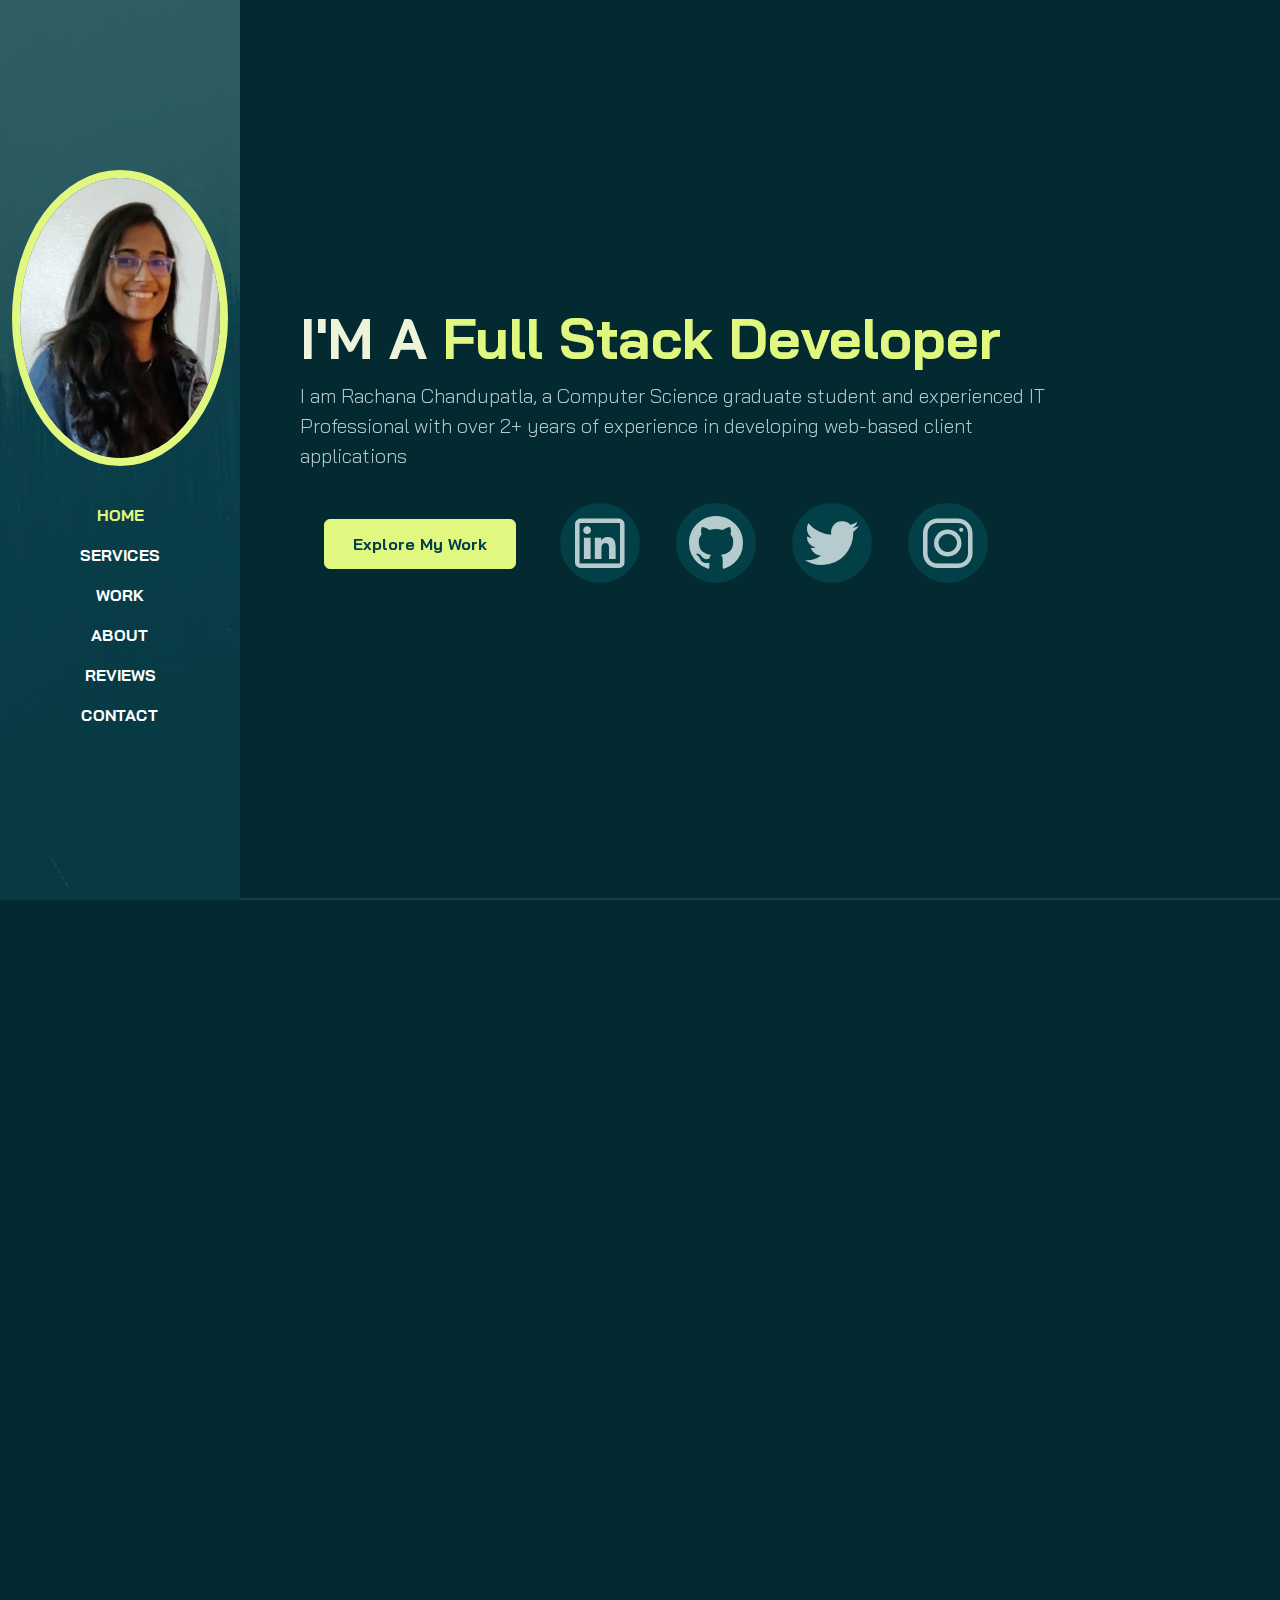
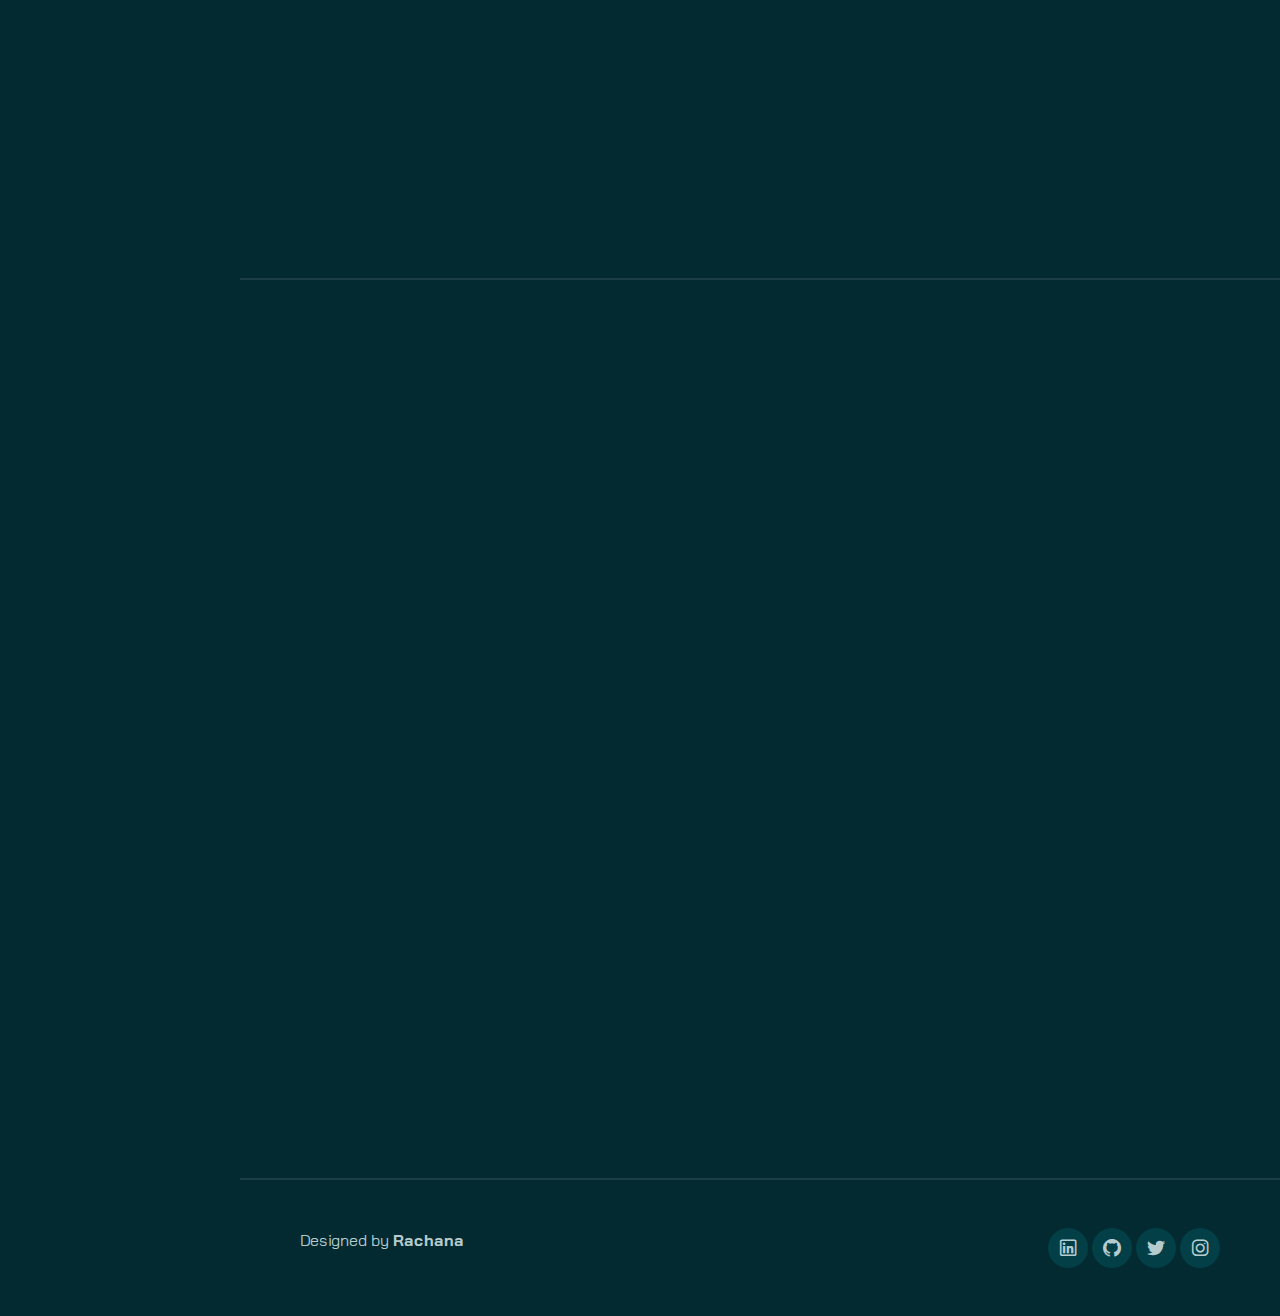
<file: portfolio/index.html>
<!DOCTYPE html>
<html lang="en">
  <head>
    <meta charset="UTF-8" />
    <meta http-equiv="X-UA-Compatible" content="IE=edge" />
    <meta name="viewport" content="width=device-width, initial-scale=1.0" />
    <title>Rachana Chandupatla</title>
    <link rel="stylesheet" href="./assets/css/bootstrap.min.css" />
    <link rel="stylesheet" href="./assets/css/aos.css" />
    <link rel="stylesheet" href="./assets/css/line-awesome.min.css" />
    <link rel="stylesheet" href="./assets/css/style.css" />
  </head>

  <body data-bs-spy="scroll" data-bs-target=".navbar">
    <!-- NAVBAR -->
    <nav class="navbar navbar-expand-lg navbar-dark fixed-top">
      <div class="container flex-lg-column">
        <a class="navbar-brand mx-lg-auto mb-lg-4" href="#">
          <span class="h3 fw-bold d-block d-lg-none">Rachana Chandupatla</span>
          <img
            src="./assets/images/profile-pic.jpg"
            class="d-none d-lg-block rounded-circle"
            alt=""
          />
        </a>
        <button
          class="navbar-toggler"
          type="button"
          data-bs-toggle="collapse"
          data-bs-target="#navbarNav"
          aria-controls="navbarNav"
          aria-expanded="false"
          aria-label="Toggle navigation"
        >
          <span class="navbar-toggler-icon"></span>
        </button>
        <div class="collapse navbar-collapse" id="navbarNav">
          <ul class="navbar-nav ms-auto flex-lg-column text-lg-center">
            <li class="nav-item">
              <a class="nav-link" href="#home">Home</a>
            </li>
            <li class="nav-item">
              <a class="nav-link" href="#services">Services</a>
            </li>
            <li class="nav-item">
              <a class="nav-link" href="#work">Work</a>
            </li>
            <li class="nav-item">
              <a class="nav-link" href="#about">About</a>
            </li>
            <li class="nav-item">
              <a class="nav-link" href="#reviews">Reviews</a>
            </li>
            <li class="nav-item">
              <a class="nav-link" href="#contact">Contact</a>
            </li>
          </ul>
        </div>
      </div>
    </nav>
    <!-- //NAVBAR -->

    <!-- CONTENT WRAPPER -->
    <div id="content-wrapper">
      <!-- HOME -->
      <section id="home" class="full-height px-lg-5">
        <div class="container">
          <div class="row">
            <div class="col-lg-10">
              <h1 class="display-4 fw-bold" data-aos="fade-up">
                I'M A <span class="text-brand">Full Stack Developer</span>
              </h1>
              <p class="lead mt-2 mb-4" data-aos="fade-up" data-aos-delay="300">
                I am Rachana Chandupatla, a Computer Science graduate student
                and experienced IT Professional with over 2+ years of experience
                in developing web-based client applications
              </p>
              <div data-aos="fade-up" data-aos-delay="600" class="container">
                <div class="row">
                  <a href="#work" class="btn btn-brand me-3 col-auto m-4"
                    >Explore My Work</a
                  >
                  <div class="col-auto mt-2">
                    <div class="social-icons">
                      <a
                        href="https://www.linkedin.com/in/rachanachandupatla/"
                        class="mx-3"
                        ><i class="lab la-linkedin la-3x"></i
                      ></a>
                      <a
                        href="https://github.com/rachanareddychandupatla"
                        class="mx-3"
                        ><i class="lab la-github la-3x"></i
                      ></a>
                      <a href="#" class="mx-3" id="twitter"
                        ><i class="lab la-twitter la-3x"></i
                      ></a>
                      <a href="#" class="mx-3" id="insta"
                        ><i class="lab la-instagram la-3x"></i
                      ></a>
                    </div>
                  </div>
                </div>
              </div>
            </div>
          </div>
        </div>
      </section>
      <!-- //HOME -->

      <!-- SERVICES -->
      <section id="services" class="full-height px-lg-5">
        <div class="container">
          <div class="row pb-4" data-aos="fade-up">
            <div class="col-lg-8">
              <h6 class="text-brand">SERVICES</h6>
              <h1>Services That I Provide</h1>
            </div>
          </div>

          <div class="row gy-4">
            <div class="col-md-6" data-aos="fade-up">
              <div class="service p-4 bg-base rounded-4 shadow-effect">
                <div class="iconbox rounded-4">
                  <i class="las la-feather"></i>
                </div>
                <h5 class="mt-4 mb-2">Front End Development</h5>
                <p>
                  I create highly responsive websites, landing pages and online
                  stores
                </p>
                <a href="#" class="link-custom">Read More</a>
              </div>
            </div>

            <div class="col-md-6" data-aos="fade-up" data-aos-delay="300">
              <div class="service p-4 bg-base rounded-4 shadow-effect">
                <div class="iconbox rounded-4">
                  <i class="las la-pencil-ruler"></i>
                </div>
                <h5 class="mt-4 mb-2">Backend Development</h5>
                <p>
                  I create highly secure backend applications using Spring Boot,
                  Spring Security
                </p>
                <a href="#" class="link-custom">Read More</a>
              </div>
            </div>

            <!-- <div class="col-md-4" data-aos="fade-up" data-aos-delay="600">
              <div class="service p-4 bg-base rounded-4 shadow-effect">
                <div class="iconbox rounded-4">
                  <i class="las la-laptop-code"></i>
                </div>
                <h5 class="mt-4 mb-2">Web Designing</h5>
                <p>
                  
                </p>
                <a href="#" class="link-custom">Read More</a>
              </div>
            </div> -->
          </div>
        </div>
      </section>
      <!-- SERVICES -->

      <!-- WORK -->
      <section id="work" class="full-height px-lg-5">
        <div class="container">
          <div class="row pb-4" data-aos="fade-up">
            <div class="col-lg-8">
              <h6 class="text-brand">WORK</h6>
              <h1>My Recent Projects</h1>
            </div>
          </div>

          <div class="row gy-4">
            <div class="col-md-6" data-aos="fade-up" data-aos-delay="300">
              <div class="card-custom rounded-4 bg-base shadow-effect">
                <div class="card-custom-image rounded-4">
                  <img
                    class="rounded-4"
                    src="./assets/images/project-2.png"
                    alt=""
                  />
                </div>
                <div class="card-custom-content p-4">
                  <h4>Movieflix - Online Movie Streaming App</h4>
                  <p>
                    An online Streaming enables customers to watch trailers of
                    movies, view photos or images of the film, and information
                    about the movies and their cast
                  </p>
                  <a
                    href="https://rachanareddychandupatla.github.io/Movieflix/"
                    class="link-custom"
                    >Demo</a
                  >
                  <a
                    href="https://github.com/rachanareddychandupatla/Movieflix"
                    class="link-custom"
                    >Code</a
                  >
                </div>
              </div>
            </div>

            <div class="col-md-6" data-aos="fade-up">
              <div class="card-custom rounded-4 bg-base shadow-effect">
                <div class="card-custom-image rounded-4">
                  <img
                    class="rounded-4"
                    src="./assets/images/project-3.png"
                    alt=""
                  />
                </div>
                <div class="card-custom-content p-4">
                  <h4>Real Time Price Chart</h4>
                  <p>
                    Innovation that exceeds expectations. Astra is a true
                    template equiqed with all the elements you could ever need
                    to put together
                  </p>
                  <a
                    href="https://rachanareddychandupatla.github.io/Real-Time-Price-Chart/"
                    class="link-custom"
                    >Demo</a
                  >
                  <a
                    href="https://github.com/rachanareddychandupatla/Real-Time-Price-Chart"
                    class="link-custom"
                    >Code</a
                  >
                </div>
              </div>
            </div>

            <div class="col-md-6" data-aos="fade-up" data-aos-delay="300">
              <div class="card-custom rounded-4 bg-base shadow-effect">
                <div class="card-custom-image rounded-4">
                  <img
                    class="rounded-4"
                    src="./assets/images/project-4.png"
                    alt=""
                  />
                </div>
                <div class="card-custom-content p-4">
                  <h4>TinDog</h4>
                  <p>
                    A Responsive product landing website which is build using
                    HTML, CSS, Bootstrap. It represents the tinder application
                    for Dogs.
                  </p>
                  <a
                    href="https://rachanareddychandupatla.github.io/TinDog/"
                    class="link-custom"
                    >Demo</a
                  >
                  <a
                    href="https://github.com/rachanareddychandupatla/TinDog"
                    class="link-custom"
                    >Code</a
                  >
                </div>
              </div>
            </div>

            <div class="col-md-6" data-aos="fade-up">
              <div class="card-custom rounded-4 bg-base shadow-effect">
                <div class="card-custom-image rounded-4">
                  <img
                    class="rounded-4"
                    src="./assets/images/project-1.jpg"
                    alt=""
                  />
                </div>
                <div class="card-custom-content p-4">
                  <h4>Instagram Clone</h4>
                  <p>
                    A instagram like application where users will be able to
                    post images and videos and see posts in their timeline.
                  </p>
                  <a href="#" class="link-custom">Demo</a>
                  <a
                    href="https://github.com/rachanareddychandupatla/Instaclone"
                    class="link-custom"
                    >Code</a
                  >
                </div>
              </div>
            </div>
          </div>
        </div>
      </section>
      <!-- //WORK -->

      <!-- ABOUT -->
      <section id="about" class="full-height px-lg-5">
        <div class="container">
          <div class="row pb-4" data-aos="fade-up">
            <div class="col-lg-8">
              <h6 class="text-brand">ABOUT</h6>
              <h1>My Education & Experience</h1>
            </div>
          </div>

          <div class="row gy-5">
            <div class="col-lg-6">
              <h3 class="mb-4" data-aos="fade-up" data-aos-delay="300">
                Education
              </h3>
              <div class="row gy-4">
                <div class="col-12" data-aos="fade-up" data-aos-delay="600">
                  <div class="bg-base p-4 rounded-4 shadow-effect">
                    <h4>Master of Science in Computer Science</h4>
                    <p class="text-brand mb-2">
                      Arizona State University (Jan 2022 - Dec 2023)
                    </p>
                  </div>
                </div>

                <div class="col-12" data-aos="fade-up" data-aos-delay="600">
                  <div class="bg-base p-4 rounded-4 shadow-effect">
                    <h4>Bachelor of Technology</h4>
                    <p class="text-brand mb-2">
                      National Institute of Technology, Raipur (2016 - 2020)
                    </p>
                  </div>
                </div>

                <div class="col-12" data-aos="fade-up" data-aos-delay="600">
                  <div class="bg-base p-4 rounded-4 shadow-effect">
                    <h4>Secondary High School</h4>
                    <p class="text-brand mb-2">
                      Narayana Junior College (2014 - 2016)
                    </p>
                  </div>
                </div>

                <div class="col-12" data-aos="fade-up" data-aos-delay="600">
                  <div class="bg-base p-4 rounded-4 shadow-effect">
                    <h4>Primary High School</h4>
                    <p class="text-brand mb-2">
                      Tejaswi High School (2001 - 2014)
                    </p>
                  </div>
                </div>
              </div>
            </div>

            <div class="col-lg-6">
              <h3 class="mb-4" data-aos="fade-up" data-aos-delay="300">
                Experience
              </h3>
              <div class="row gy-4">
                <div class="col-12" data-aos="fade-up" data-aos-delay="600">
                  <div class="bg-base p-4 rounded-4 shadow-effect">
                    <h4>Full Stack Web Engineer</h4>
                    <p class="text-brand mb-2">
                      EdPlus at ASU (May 2022 - Present)
                    </p>
                    <p class="mb-0">
                      ● Create web components using Lit, Vue for building Design
                      System for ASU.<br />
                      ● Build REST API's using Spring Boot and MySQL.<br />●Designed
                      and developed Responsive Web Pages using Bootstarp4 and
                      CSS media queries to support multiple platforms. <br />●
                      Used JIRA tool for issue/bug tracking, monitoring of work
                      assignment in the system
                    </p>
                  </div>
                </div>

                <div class="col-12" data-aos="fade-up" data-aos-delay="600">
                  <div class="bg-base p-4 rounded-4 shadow-effect">
                    <h4>Software Engineer II</h4>
                    <p class="text-brand mb-2">Factset (2019 - 2021)</p>
                    <p class="mb-0">
                      ● Created custom, reusable and responsive Vue Components
                      using ES6 classes.<br />
                      ● Developed cross-browser/platform HTML5, CSS and VueJs to
                      match design specs for complex page layouts while adhering
                      to code standards.<br />
                      ● Optimized UI load times and performances by up to 80% by
                      fixing bugs.<br />
                      ● Developed data visualizations using Chart.js, Highcharts
                      and integrated with Web applications
                    </p>
                  </div>
                </div>
              </div>
            </div>
          </div>
        </div>
      </section>
      <!-- //ABOUT -->

      <!-- REVIEWS -->
      <section id="reviews" class="full-height px-lg-5">
        <div class="container">
          <div class="row pb-4" data-aos="fade-up">
            <div class="col-lg-8">
              <h6 class="text-brand">REVIEWS</h6>
              <h1>What my team say</h1>
            </div>
          </div>

          <div class="row gy-4">
            <div class="col-md-4" data-aos="fade-up">
              <div class="review shadow-effect bg-base p-4 rounded-4">
                <div class="text-brand h5">
                  <i class="las la-star"></i>
                  <i class="las la-star"></i>
                  <i class="las la-star"></i>
                  <i class="las la-star"></i>
                  <i class="las la-star"></i>
                </div>
                <p class="my-3">
                  I have worked directly with Rachana on multiple projects, she
                  has been an excellent resource and good at front-end
                  development. She makes sure all the deadlines meet the highest
                  standards in code quality. She is a hardworking and dedicated
                  person. It is a pleasure and honor to recommend Rachana to
                  anyone.
                </p>
                <div class="person">
                  <h5 class="mb-0">Siva Rama Krishna Tumma</h5>
                  <p class="mb-0">Senior Software Engineer Factset</p>
                </div>
              </div>
            </div>

            <div class="col-md-4" data-aos="fade-up" data-aos-delay="300">
              <div class="review shadow-effect bg-base p-4 rounded-4">
                <div class="text-brand h5">
                  <i class="las la-star"></i>
                  <i class="las la-star"></i>
                  <i class="las la-star"></i>
                  <i class="las la-star"></i>
                  <i class="las la-star"></i>
                </div>
                <p class="my-3">
                  Rachana proved herself to be a dependable employee and a hard
                  worker with solid problem solving and technical skills.Rachana
                  developed software platforms, UI design and development, and
                  web page design and development. She played a significant
                  role, often, in developing and implementing overall web
                  strategies, and dealt with the details along with the bigger
                  picture. Clients were always happy with her work.
                </p>
                <div class="person">
                  <h5 class="mb-0">Siva Rama Krishna Kunuku</h5>
                  <p class="mb-0">Software Engineer II Factset</p>
                </div>
              </div>
            </div>

            <div class="col-md-4" data-aos="fade-up" data-aos-delay="600">
              <div class="review shadow-effect bg-base p-4 rounded-4">
                <div class="text-brand h5">
                  <i class="las la-star"></i>
                  <i class="las la-star"></i>
                  <i class="las la-star"></i>
                  <i class="las la-star"></i>
                  <i class="las la-star"></i>
                </div>
                <p class="my-3">
                  I have worked with Rachana as a Software Developer at ASU. I
                  am very much impressed by her production level code. She
                  sticks to deadlines and her designs are always unique.
                </p>
                <div class="person">
                  <h5 class="mb-0">Revanth Chimmani</h5>
                  <p class="mb-0">Software Developer ASU</p>
                </div>
              </div>
            </div>
          </div>
        </div>
      </section>
      <!-- //REVIEWS -->

      <!-- CONTACT -->
      <section id="contact" class="full-height px-lg-5">
        <div class="container">
          <div class="row justify-content-center text-center">
            <div class="col-lg-8 pb-4" data-aos="fade-up">
              <h6 class="text-brand">CONTACT</h6>
              <h1>Interested in working together? Let's talk</h1>
            </div>

            <div class="col-lg-8" data-aos="fade-up" data-aos-delay="300">
              <form action="#" class="row g-lg-3 gy-3">
                <div class="form-group col-md-6">
                  <input
                    type="text"
                    class="form-control"
                    placeholder="Enter your name"
                  />
                </div>
                <div class="form-group col-md-6">
                  <input
                    type="email"
                    class="form-control"
                    placeholder="Enter your email"
                  />
                </div>
                <div class="form-group col-12">
                  <input
                    type="text"
                    class="form-control"
                    placeholder="Enter subject"
                  />
                </div>
                <div class="form-group col-12">
                  <textarea
                    name=""
                    rows="4"
                    class="form-control"
                    placeholder="Enter your message"
                  ></textarea>
                </div>
                <div class="form-group col-12 d-grid">
                  <button type="submit" class="btn btn-brand">
                    Contact me
                  </button>
                </div>
              </form>
            </div>
          </div>
        </div>
      </section>
      <!-- //CONTACT -->

      <!-- FOOTER -->
      <footer class="py-5 px-lg-5">
        <div class="container">
          <div class="row gy-4 justify-content-between">
            <div class="col-auto">
              <p class="mb-0">
                Designed by <a href="#" class="fw-bold">Rachana</a>
              </p>
            </div>
            <div class="col-auto">
              <div class="social-icons-footer">
                <a href="https://www.linkedin.com/in/rachanachandupatla/"
                  ><i class="lab la-linkedin"></i
                ></a>
                <a href="https://github.com/rachanareddychandupatla"
                  ><i class="lab la-github"></i
                ></a>
                <a href="#"><i class="lab la-twitter"></i></a>
                <a href="#"><i class="lab la-instagram"></i></a>
              </div>
            </div>
          </div>
        </div>
      </footer>
      <!-- //FOOTER -->
    </div>
    <!-- //CONTENT WRAPPER -->

    <script src="./assets/js/bootstrap.bundle.min.js"></script>
    <script src="./assets/js/aos.js"></script>
    <script src="./assets/js/main.js"></script>
  </body>
</html>
</file>
<file: portfolio/assets/css/style.css>
@import url("https://fonts.googleapis.com/css2?family=Bai+Jamjuree:wght@400;500;600;700&display=swap");

:root {
  --color-body: #b6cbce;
  --color-heading: #eef3db;
  --color-base: #033f47;
  --color-base2: #022a30;
  --color-brand: #e0f780;
  --color-brand2: #deff58;
  --sidbar-width: 240px;
  --font-base: "Bai Jamjuree";
}

body {
  background-color: var(--color-base2);
  color: var(--color-body);
  font-family: var(--font-base), sans-serif;
}

h1,
h2,
h3,
h4,
h5,
h6 {
  color: var(--color-heading);
  font-weight: 700;
}

a {
  text-decoration: none;
  color: var(--color-body);
  transition: all 0.4s ease;
}

a:hover {
  color: var(--color-brand);
}

img {
  width: 100%;
}

.text-brand {
  color: var(--color-brand);
}

.bg-base {
  background-color: var(--color-base);
}

.full-height {
  min-height: 100vh;
  height: 100%;
  display: flex;
  flex-direction: column;
  justify-content: center;
  padding-top: 80px;
  padding-bottom: 80px;
  border-bottom: 2px solid rgba(255, 255, 255, 0.1);
}

.shadow-effect {
  transition: all 0.5s;
}

.shadow-effect:hover {
  box-shadow: -6px 6px 0 0 var(--color-brand);
}

.iconbox {
  width: 60px;
  height: 60px;
  display: flex;
  align-items: center;
  justify-content: center;
  font-size: 32px;
  background-color: var(--color-brand);
  color: var(--color-base);
}

/* NAVBAR */
.navbar {
  background-color: var(--color-base);
}

.navbar .nav-link {
  font-weight: 700;
  text-transform: uppercase;
  color: #fff;
}

.navbar .nav-link:hover {
  color: var(--color-brand);
}

.navbar .nav-link.active {
  color: var(--color-brand);
}

@media (min-width: 992px) {
  .navbar {
    min-height: 100vh;
    width: var(--sidbar-width);
    background: linear-gradient(rgba(3, 63, 71, 0.8), rgba(3, 63, 71, 0.8)),
      url(../images/sidebar-img.jpg);
    background-size: cover;
    background-position: center;
  }

  .navbar-brand img {
    border: 8px solid var(--color-brand);
  }

  /* CONTENT WRAPPER */
  #content-wrapper {
    padding-left: var(--sidbar-width);
  }
}

/* BTN */
.btn {
  padding: 12px 28px;
  font-weight: 700;
}

.btn-brand {
  background-color: var(--color-brand);
  border-color: var(--color-brand);
  color: var(--color-base);
}

.btn-brand:hover,
.btn-brand:focus {
  background-color: var(--color-brand2);
  color: var(--color-base);
  border-color: var(--color-brand2);
}

.link-custom {
  font-weight: 700;
  position: relative;
}

.link-custom::after {
  content: "";
  width: 0%;
  height: 2px;
  background-color: var(--color-brand);
  position: absolute;
  left: 0;
  top: 110%;
  transition: all 0.4s;
}

.link-custom:hover::after {
  width: 100%;
}

/* CARD */
.card-custom .card-custom-image {
  overflow: hidden;
}

.card-custom .card-custom-image img {
  transition: all 0.4s ease;
}

.card-custom:hover .card-custom-image img {
  transform: scale(1.1);
}

/* CONTACT */
#contact .form-control {
  background-color: var(--color-base);
  border-color: var(--color-base);
  color: var(--color-body);
}

#contact .form-control:focus {
  border-color: var(--color-brand);
  box-shadow: none;
}

#contact .form-control::placeholder {
  color: var(--color-body);
}

#contact input.form-control {
  height: 44px;
}

/* SOCIAL ICONS */
.social-icons-footer a {
  width: 40px;
  height: 40px;
  display: inline-flex;
  align-items: center;
  justify-content: center;
  background-color: var(--color-base);
  border-radius: 100px;
  font-size: 24px;
}

.social-icons a {
  width: 80px;
  height: 80px;
  display: inline-flex;
  align-items: center;
  justify-content: center;
  background-color: var(--color-base);
  border-radius: 100px;
  font-size: 24px;
}
</file>
<file: portfolio/assets/css/line-awesome.min.css>
.la,.lab,.lad,.lal,.lar,.las{-moz-osx-font-smoothing:grayscale;-webkit-font-smoothing:antialiased;display:inline-block;font-style:normal;font-variant:normal;text-rendering:auto;line-height:1}.la-lg{font-size:1.33333em;line-height:.75em;vertical-align:-.0667em}.la-xs{font-size:.75em}.la-sm{font-size:.875em}.la-1x{font-size:1em}.la-2x{font-size:2em}.la-3x{font-size:3em}.la-4x{font-size:4em}.la-5x{font-size:5em}.la-6x{font-size:6em}.la-7x{font-size:7em}.la-8x{font-size:8em}.la-9x{font-size:9em}.la-10x{font-size:10em}.la-fw{text-align:center;width:1.25em}.la-ul{list-style-type:none;margin-left:2.5em;padding-left:0}.la-ul>li{position:relative}.la-li{left:-2em;position:absolute;text-align:center;width:2em;line-height:inherit}.la-border{border:solid .08em #eee;border-radius:.1em;padding:.2em .25em .15em}.la-pull-left{float:left}.la-pull-right{float:right}.la.la-pull-left,.lab.la-pull-left,.lal.la-pull-left,.lar.la-pull-left,.las.la-pull-left{margin-right:.3em}.la.la-pull-right,.lab.la-pull-right,.lal.la-pull-right,.lar.la-pull-right,.las.la-pull-right{margin-left:.3em}.la-spin{-webkit-animation:la-spin 2s infinite linear;animation:la-spin 2s infinite linear}.la-pulse{-webkit-animation:la-spin 1s infinite steps(8);animation:la-spin 1s infinite steps(8)}@-webkit-keyframes la-spin{0%{-webkit-transform:rotate(0);transform:rotate(0)}100%{-webkit-transform:rotate(360deg);transform:rotate(360deg)}}@keyframes la-spin{0%{-webkit-transform:rotate(0);transform:rotate(0)}100%{-webkit-transform:rotate(360deg);transform:rotate(360deg)}}.la-rotate-90{-webkit-transform:rotate(90deg);transform:rotate(90deg)}.la-rotate-180{-webkit-transform:rotate(180deg);transform:rotate(180deg)}.la-rotate-270{-webkit-transform:rotate(270deg);transform:rotate(270deg)}.la-flip-horizontal{-webkit-transform:scale(-1,1);transform:scale(-1,1)}.la-flip-vertical{-webkit-transform:scale(1,-1);transform:scale(1,-1)}.la-flip-both,.la-flip-horizontal.la-flip-vertical{-webkit-transform:scale(-1,-1);transform:scale(-1,-1)}:root .la-flip-both,:root .la-flip-horizontal,:root .la-flip-vertical,:root .la-rotate-180,:root .la-rotate-270,:root .la-rotate-90{-webkit-filter:none;filter:none}.la-stack{display:inline-block;height:2em;line-height:2em;position:relative;vertical-align:middle;width:2.5em}.la-stack-1x,.la-stack-2x{left:0;position:absolute;text-align:center;width:100%}.la-stack-1x{line-height:inherit}.la-stack-2x{font-size:2em}.la-inverse{color:#fff}.la-500px:before{content:"\f26e"}.la-accessible-icon:before{content:"\f368"}.la-accusoft:before{content:"\f369"}.la-acquisitions-incorporated:before{content:"\f6af"}.la-ad:before{content:"\f641"}.la-address-book:before{content:"\f2b9"}.la-address-card:before{content:"\f2bb"}.la-adjust:before{content:"\f042"}.la-adn:before{content:"\f170"}.la-adobe:before{content:"\f778"}.la-adversal:before{content:"\f36a"}.la-affiliatetheme:before{content:"\f36b"}.la-air-freshener:before{content:"\f5d0"}.la-airbnb:before{content:"\f834"}.la-algolia:before{content:"\f36c"}.la-align-center:before{content:"\f037"}.la-align-justify:before{content:"\f039"}.la-align-left:before{content:"\f036"}.la-align-right:before{content:"\f038"}.la-alipay:before{content:"\f642"}.la-allergies:before{content:"\f461"}.la-amazon:before{content:"\f270"}.la-amazon-pay:before{content:"\f42c"}.la-ambulance:before{content:"\f0f9"}.la-american-sign-language-interpreting:before{content:"\f2a3"}.la-amilia:before{content:"\f36d"}.la-anchor:before{content:"\f13d"}.la-android:before{content:"\f17b"}.la-angellist:before{content:"\f209"}.la-angle-double-down:before{content:"\f103"}.la-angle-double-left:before{content:"\f100"}.la-angle-double-right:before{content:"\f101"}.la-angle-double-up:before{content:"\f102"}.la-angle-down:before{content:"\f107"}.la-angle-left:before{content:"\f104"}.la-angle-right:before{content:"\f105"}.la-angle-up:before{content:"\f106"}.la-angry:before{content:"\f556"}.la-angrycreative:before{content:"\f36e"}.la-angular:before{content:"\f420"}.la-ankh:before{content:"\f644"}.la-app-store:before{content:"\f36f"}.la-app-store-ios:before{content:"\f370"}.la-apper:before{content:"\f371"}.la-apple:before{content:"\f179"}.la-apple-alt:before{content:"\f5d1"}.la-apple-pay:before{content:"\f415"}.la-archive:before{content:"\f187"}.la-archway:before{content:"\f557"}.la-arrow-alt-circle-down:before{content:"\f358"}.la-arrow-alt-circle-left:before{content:"\f359"}.la-arrow-alt-circle-right:before{content:"\f35a"}.la-arrow-alt-circle-up:before{content:"\f35b"}.la-arrow-circle-down:before{content:"\f0ab"}.la-arrow-circle-left:before{content:"\f0a8"}.la-arrow-circle-right:before{content:"\f0a9"}.la-arrow-circle-up:before{content:"\f0aa"}.la-arrow-down:before{content:"\f063"}.la-arrow-left:before{content:"\f060"}.la-arrow-right:before{content:"\f061"}.la-arrow-up:before{content:"\f062"}.la-arrows-alt:before{content:"\f0b2"}.la-arrows-alt-h:before{content:"\f337"}.la-arrows-alt-v:before{content:"\f338"}.la-artstation:before{content:"\f77a"}.la-assistive-listening-systems:before{content:"\f2a2"}.la-asterisk:before{content:"\f069"}.la-asymmetrik:before{content:"\f372"}.la-at:before{content:"\f1fa"}.la-atlas:before{content:"\f558"}.la-atlassian:before{content:"\f77b"}.la-atom:before{content:"\f5d2"}.la-audible:before{content:"\f373"}.la-audio-description:before{content:"\f29e"}.la-autoprefixer:before{content:"\f41c"}.la-avianex:before{content:"\f374"}.la-aviato:before{content:"\f421"}.la-award:before{content:"\f559"}.la-aws:before{content:"\f375"}.la-baby:before{content:"\f77c"}.la-baby-carriage:before{content:"\f77d"}.la-backspace:before{content:"\f55a"}.la-backward:before{content:"\f04a"}.la-bacon:before{content:"\f7e5"}.la-balance-scale:before{content:"\f24e"}.la-balance-scale-left:before{content:"\f515"}.la-balance-scale-right:before{content:"\f516"}.la-ban:before{content:"\f05e"}.la-band-aid:before{content:"\f462"}.la-bandcamp:before{content:"\f2d5"}.la-barcode:before{content:"\f02a"}.la-bars:before{content:"\f0c9"}.la-baseball-ball:before{content:"\f433"}.la-basketball-ball:before{content:"\f434"}.la-bath:before{content:"\f2cd"}.la-battery-empty:before{content:"\f244"}.la-battery-full:before{content:"\f240"}.la-battery-half:before{content:"\f242"}.la-battery-quarter:before{content:"\f243"}.la-battery-three-quarters:before{content:"\f241"}.la-battle-net:before{content:"\f835"}.la-bed:before{content:"\f236"}.la-beer:before{content:"\f0fc"}.la-behance:before{content:"\f1b4"}.la-behance-square:before{content:"\f1b5"}.la-bell:before{content:"\f0f3"}.la-bell-slash:before{content:"\f1f6"}.la-bezier-curve:before{content:"\f55b"}.la-bible:before{content:"\f647"}.la-bicycle:before{content:"\f206"}.la-biking:before{content:"\f84a"}.la-bimobject:before{content:"\f378"}.la-binoculars:before{content:"\f1e5"}.la-biohazard:before{content:"\f780"}.la-birthday-cake:before{content:"\f1fd"}.la-bitbucket:before{content:"\f171"}.la-bitcoin:before{content:"\f379"}.la-bity:before{content:"\f37a"}.la-black-tie:before{content:"\f27e"}.la-blackberry:before{content:"\f37b"}.la-blender:before{content:"\f517"}.la-blender-phone:before{content:"\f6b6"}.la-blind:before{content:"\f29d"}.la-blog:before{content:"\f781"}.la-blogger:before{content:"\f37c"}.la-blogger-b:before{content:"\f37d"}.la-bluetooth:before{content:"\f293"}.la-bluetooth-b:before{content:"\f294"}.la-bold:before{content:"\f032"}.la-bolt:before{content:"\f0e7"}.la-bomb:before{content:"\f1e2"}.la-bone:before{content:"\f5d7"}.la-bong:before{content:"\f55c"}.la-book:before{content:"\f02d"}.la-book-dead:before{content:"\f6b7"}.la-book-medical:before{content:"\f7e6"}.la-book-open:before{content:"\f518"}.la-book-reader:before{content:"\f5da"}.la-bookmark:before{content:"\f02e"}.la-bootstrap:before{content:"\f836"}.la-border-all:before{content:"\f84c"}.la-border-none:before{content:"\f850"}.la-border-style:before{content:"\f853"}.la-bowling-ball:before{content:"\f436"}.la-box:before{content:"\f466"}.la-box-open:before{content:"\f49e"}.la-boxes:before{content:"\f468"}.la-braille:before{content:"\f2a1"}.la-brain:before{content:"\f5dc"}.la-bread-slice:before{content:"\f7ec"}.la-briefcase:before{content:"\f0b1"}.la-briefcase-medical:before{content:"\f469"}.la-broadcast-tower:before{content:"\f519"}.la-broom:before{content:"\f51a"}.la-brush:before{content:"\f55d"}.la-btc:before{content:"\f15a"}.la-buffer:before{content:"\f837"}.la-bug:before{content:"\f188"}.la-building:before{content:"\f1ad"}.la-bullhorn:before{content:"\f0a1"}.la-bullseye:before{content:"\f140"}.la-burn:before{content:"\f46a"}.la-buromobelexperte:before{content:"\f37f"}.la-bus:before{content:"\f207"}.la-bus-alt:before{content:"\f55e"}.la-business-time:before{content:"\f64a"}.la-buy-n-large:before{content:"\f8a6"}.la-buysellads:before{content:"\f20d"}.la-calculator:before{content:"\f1ec"}.la-calendar:before{content:"\f133"}.la-calendar-alt:before{content:"\f073"}.la-calendar-check:before{content:"\f274"}.la-calendar-day:before{content:"\f783"}.la-calendar-minus:before{content:"\f272"}.la-calendar-plus:before{content:"\f271"}.la-calendar-times:before{content:"\f273"}.la-calendar-week:before{content:"\f784"}.la-camera:before{content:"\f030"}.la-camera-retro:before{content:"\f083"}.la-campground:before{content:"\f6bb"}.la-canadian-maple-leaf:before{content:"\f785"}.la-candy-cane:before{content:"\f786"}.la-cannabis:before{content:"\f55f"}.la-capsules:before{content:"\f46b"}.la-car:before{content:"\f1b9"}.la-car-alt:before{content:"\f5de"}.la-car-battery:before{content:"\f5df"}.la-car-crash:before{content:"\f5e1"}.la-car-side:before{content:"\f5e4"}.la-caret-down:before{content:"\f0d7"}.la-caret-left:before{content:"\f0d9"}.la-caret-right:before{content:"\f0da"}.la-caret-square-down:before{content:"\f150"}.la-caret-square-left:before{content:"\f191"}.la-caret-square-right:before{content:"\f152"}.la-caret-square-up:before{content:"\f151"}.la-caret-up:before{content:"\f0d8"}.la-carrot:before{content:"\f787"}.la-cart-arrow-down:before{content:"\f218"}.la-cart-plus:before{content:"\f217"}.la-cash-register:before{content:"\f788"}.la-cat:before{content:"\f6be"}.la-cc-amazon-pay:before{content:"\f42d"}.la-cc-amex:before{content:"\f1f3"}.la-cc-apple-pay:before{content:"\f416"}.la-cc-diners-club:before{content:"\f24c"}.la-cc-discover:before{content:"\f1f2"}.la-cc-jcb:before{content:"\f24b"}.la-cc-mastercard:before{content:"\f1f1"}.la-cc-paypal:before{content:"\f1f4"}.la-cc-stripe:before{content:"\f1f5"}.la-cc-visa:before{content:"\f1f0"}.la-centercode:before{content:"\f380"}.la-centos:before{content:"\f789"}.la-certificate:before{content:"\f0a3"}.la-chair:before{content:"\f6c0"}.la-chalkboard:before{content:"\f51b"}.la-chalkboard-teacher:before{content:"\f51c"}.la-charging-station:before{content:"\f5e7"}.la-chart-area:before{content:"\f1fe"}.la-chart-bar:before{content:"\f080"}.la-chart-line:before{content:"\f201"}.la-chart-pie:before{content:"\f200"}.la-check:before{content:"\f00c"}.la-check-circle:before{content:"\f058"}.la-check-double:before{content:"\f560"}.la-check-square:before{content:"\f14a"}.la-cheese:before{content:"\f7ef"}.la-chess:before{content:"\f439"}.la-chess-bishop:before{content:"\f43a"}.la-chess-board:before{content:"\f43c"}.la-chess-king:before{content:"\f43f"}.la-chess-knight:before{content:"\f441"}.la-chess-pawn:before{content:"\f443"}.la-chess-queen:before{content:"\f445"}.la-chess-rook:before{content:"\f447"}.la-chevron-circle-down:before{content:"\f13a"}.la-chevron-circle-left:before{content:"\f137"}.la-chevron-circle-right:before{content:"\f138"}.la-chevron-circle-up:before{content:"\f139"}.la-chevron-down:before{content:"\f078"}.la-chevron-left:before{content:"\f053"}.la-chevron-right:before{content:"\f054"}.la-chevron-up:before{content:"\f077"}.la-child:before{content:"\f1ae"}.la-chrome:before{content:"\f268"}.la-chromecast:before{content:"\f838"}.la-church:before{content:"\f51d"}.la-circle:before{content:"\f111"}.la-circle-notch:before{content:"\f1ce"}.la-city:before{content:"\f64f"}.la-clinic-medical:before{content:"\f7f2"}.la-clipboard:before{content:"\f328"}.la-clipboard-check:before{content:"\f46c"}.la-clipboard-list:before{content:"\f46d"}.la-clock:before{content:"\f017"}.la-clone:before{content:"\f24d"}.la-closed-captioning:before{content:"\f20a"}.la-cloud:before{content:"\f0c2"}.la-cloud-download-alt:before{content:"\f381"}.la-cloud-meatball:before{content:"\f73b"}.la-cloud-moon:before{content:"\f6c3"}.la-cloud-moon-rain:before{content:"\f73c"}.la-cloud-rain:before{content:"\f73d"}.la-cloud-showers-heavy:before{content:"\f740"}.la-cloud-sun:before{content:"\f6c4"}.la-cloud-sun-rain:before{content:"\f743"}.la-cloud-upload-alt:before{content:"\f382"}.la-cloudscale:before{content:"\f383"}.la-cloudsmith:before{content:"\f384"}.la-cloudversify:before{content:"\f385"}.la-cocktail:before{content:"\f561"}.la-code:before{content:"\f121"}.la-code-branch:before{content:"\f126"}.la-codepen:before{content:"\f1cb"}.la-codiepie:before{content:"\f284"}.la-coffee:before{content:"\f0f4"}.la-cog:before{content:"\f013"}.la-cogs:before{content:"\f085"}.la-coins:before{content:"\f51e"}.la-columns:before{content:"\f0db"}.la-comment:before{content:"\f075"}.la-comment-alt:before{content:"\f27a"}.la-comment-dollar:before{content:"\f651"}.la-comment-dots:before{content:"\f4ad"}.la-comment-medical:before{content:"\f7f5"}.la-comment-slash:before{content:"\f4b3"}.la-comments:before{content:"\f086"}.la-comments-dollar:before{content:"\f653"}.la-compact-disc:before{content:"\f51f"}.la-compass:before{content:"\f14e"}.la-compress:before{content:"\f066"}.la-compress-arrows-alt:before{content:"\f78c"}.la-concierge-bell:before{content:"\f562"}.la-confluence:before{content:"\f78d"}.la-connectdevelop:before{content:"\f20e"}.la-contao:before{content:"\f26d"}.la-cookie:before{content:"\f563"}.la-cookie-bite:before{content:"\f564"}.la-copy:before{content:"\f0c5"}.la-copyright:before{content:"\f1f9"}.la-cotton-bureau:before{content:"\f89e"}.la-couch:before{content:"\f4b8"}.la-cpanel:before{content:"\f388"}.la-creative-commons:before{content:"\f25e"}.la-creative-commons-by:before{content:"\f4e7"}.la-creative-commons-nc:before{content:"\f4e8"}.la-creative-commons-nc-eu:before{content:"\f4e9"}.la-creative-commons-nc-jp:before{content:"\f4ea"}.la-creative-commons-nd:before{content:"\f4eb"}.la-creative-commons-pd:before{content:"\f4ec"}.la-creative-commons-pd-alt:before{content:"\f4ed"}.la-creative-commons-remix:before{content:"\f4ee"}.la-creative-commons-sa:before{content:"\f4ef"}.la-creative-commons-sampling:before{content:"\f4f0"}.la-creative-commons-sampling-plus:before{content:"\f4f1"}.la-creative-commons-share:before{content:"\f4f2"}.la-creative-commons-zero:before{content:"\f4f3"}.la-credit-card:before{content:"\f09d"}.la-critical-role:before{content:"\f6c9"}.la-crop:before{content:"\f125"}.la-crop-alt:before{content:"\f565"}.la-cross:before{content:"\f654"}.la-crosshairs:before{content:"\f05b"}.la-crow:before{content:"\f520"}.la-crown:before{content:"\f521"}.la-crutch:before{content:"\f7f7"}.la-css3:before{content:"\f13c"}.la-css3-alt:before{content:"\f38b"}.la-cube:before{content:"\f1b2"}.la-cubes:before{content:"\f1b3"}.la-cut:before{content:"\f0c4"}.la-cuttlefish:before{content:"\f38c"}.la-d-and-d:before{content:"\f38d"}.la-d-and-d-beyond:before{content:"\f6ca"}.la-dashcube:before{content:"\f210"}.la-database:before{content:"\f1c0"}.la-deaf:before{content:"\f2a4"}.la-delicious:before{content:"\f1a5"}.la-democrat:before{content:"\f747"}.la-deploydog:before{content:"\f38e"}.la-deskpro:before{content:"\f38f"}.la-desktop:before{content:"\f108"}.la-dev:before{content:"\f6cc"}.la-deviantart:before{content:"\f1bd"}.la-dharmachakra:before{content:"\f655"}.la-dhl:before{content:"\f790"}.la-diagnoses:before{content:"\f470"}.la-diaspora:before{content:"\f791"}.la-dice:before{content:"\f522"}.la-dice-d20:before{content:"\f6cf"}.la-dice-d6:before{content:"\f6d1"}.la-dice-five:before{content:"\f523"}.la-dice-four:before{content:"\f524"}.la-dice-one:before{content:"\f525"}.la-dice-six:before{content:"\f526"}.la-dice-three:before{content:"\f527"}.la-dice-two:before{content:"\f528"}.la-digg:before{content:"\f1a6"}.la-digital-ocean:before{content:"\f391"}.la-digital-tachograph:before{content:"\f566"}.la-directions:before{content:"\f5eb"}.la-discord:before{content:"\f392"}.la-discourse:before{content:"\f393"}.la-divide:before{content:"\f529"}.la-dizzy:before{content:"\f567"}.la-dna:before{content:"\f471"}.la-dochub:before{content:"\f394"}.la-docker:before{content:"\f395"}.la-dog:before{content:"\f6d3"}.la-dollar-sign:before{content:"\f155"}.la-dolly:before{content:"\f472"}.la-dolly-flatbed:before{content:"\f474"}.la-donate:before{content:"\f4b9"}.la-door-closed:before{content:"\f52a"}.la-door-open:before{content:"\f52b"}.la-dot-circle:before{content:"\f192"}.la-dove:before{content:"\f4ba"}.la-download:before{content:"\f019"}.la-draft2digital:before{content:"\f396"}.la-drafting-compass:before{content:"\f568"}.la-dragon:before{content:"\f6d5"}.la-draw-polygon:before{content:"\f5ee"}.la-dribbble:before{content:"\f17d"}.la-dribbble-square:before{content:"\f397"}.la-dropbox:before{content:"\f16b"}.la-drum:before{content:"\f569"}.la-drum-steelpan:before{content:"\f56a"}.la-drumstick-bite:before{content:"\f6d7"}.la-drupal:before{content:"\f1a9"}.la-dumbbell:before{content:"\f44b"}.la-dumpster:before{content:"\f793"}.la-dumpster-fire:before{content:"\f794"}.la-dungeon:before{content:"\f6d9"}.la-dyalog:before{content:"\f399"}.la-earlybirds:before{content:"\f39a"}.la-ebay:before{content:"\f4f4"}.la-edge:before{content:"\f282"}.la-edit:before{content:"\f044"}.la-egg:before{content:"\f7fb"}.la-eject:before{content:"\f052"}.la-elementor:before{content:"\f430"}.la-ellipsis-h:before{content:"\f141"}.la-ellipsis-v:before{content:"\f142"}.la-ello:before{content:"\f5f1"}.la-ember:before{content:"\f423"}.la-empire:before{content:"\f1d1"}.la-envelope:before{content:"\f0e0"}.la-envelope-open:before{content:"\f2b6"}.la-envelope-open-text:before{content:"\f658"}.la-envelope-square:before{content:"\f199"}.la-envira:before{content:"\f299"}.la-equals:before{content:"\f52c"}.la-eraser:before{content:"\f12d"}.la-erlang:before{content:"\f39d"}.la-ethereum:before{content:"\f42e"}.la-ethernet:before{content:"\f796"}.la-etsy:before{content:"\f2d7"}.la-euro-sign:before{content:"\f153"}.la-evernote:before{content:"\f839"}.la-exchange-alt:before{content:"\f362"}.la-exclamation:before{content:"\f12a"}.la-exclamation-circle:before{content:"\f06a"}.la-exclamation-triangle:before{content:"\f071"}.la-expand:before{content:"\f065"}.la-expand-arrows-alt:before{content:"\f31e"}.la-expeditedssl:before{content:"\f23e"}.la-external-link-alt:before{content:"\f35d"}.la-external-link-square-alt:before{content:"\f360"}.la-eye:before{content:"\f06e"}.la-eye-dropper:before{content:"\f1fb"}.la-eye-slash:before{content:"\f070"}.la-facebook:before{content:"\f09a"}.la-facebook-f:before{content:"\f39e"}.la-facebook-messenger:before{content:"\f39f"}.la-facebook-square:before{content:"\f082"}.la-fan:before{content:"\f863"}.la-fantasy-flight-games:before{content:"\f6dc"}.la-fast-backward:before{content:"\f049"}.la-fast-forward:before{content:"\f050"}.la-fax:before{content:"\f1ac"}.la-feather:before{content:"\f52d"}.la-feather-alt:before{content:"\f56b"}.la-fedex:before{content:"\f797"}.la-fedora:before{content:"\f798"}.la-female:before{content:"\f182"}.la-fighter-jet:before{content:"\f0fb"}.la-figma:before{content:"\f799"}.la-file:before{content:"\f15b"}.la-file-alt:before{content:"\f15c"}.la-file-archive:before{content:"\f1c6"}.la-file-audio:before{content:"\f1c7"}.la-file-code:before{content:"\f1c9"}.la-file-contract:before{content:"\f56c"}.la-file-csv:before{content:"\f6dd"}.la-file-download:before{content:"\f56d"}.la-file-excel:before{content:"\f1c3"}.la-file-export:before{content:"\f56e"}.la-file-image:before{content:"\f1c5"}.la-file-import:before{content:"\f56f"}.la-file-invoice:before{content:"\f570"}.la-file-invoice-dollar:before{content:"\f571"}.la-file-medical:before{content:"\f477"}.la-file-medical-alt:before{content:"\f478"}.la-file-pdf:before{content:"\f1c1"}.la-file-powerpoint:before{content:"\f1c4"}.la-file-prescription:before{content:"\f572"}.la-file-signature:before{content:"\f573"}.la-file-upload:before{content:"\f574"}.la-file-video:before{content:"\f1c8"}.la-file-word:before{content:"\f1c2"}.la-fill:before{content:"\f575"}.la-fill-drip:before{content:"\f576"}.la-film:before{content:"\f008"}.la-filter:before{content:"\f0b0"}.la-fingerprint:before{content:"\f577"}.la-fire:before{content:"\f06d"}.la-fire-alt:before{content:"\f7e4"}.la-fire-extinguisher:before{content:"\f134"}.la-firefox:before{content:"\f269"}.la-first-aid:before{content:"\f479"}.la-first-order:before{content:"\f2b0"}.la-first-order-alt:before{content:"\f50a"}.la-firstdraft:before{content:"\f3a1"}.la-fish:before{content:"\f578"}.la-fist-raised:before{content:"\f6de"}.la-flag:before{content:"\f024"}.la-flag-checkered:before{content:"\f11e"}.la-flag-usa:before{content:"\f74d"}.la-flask:before{content:"\f0c3"}.la-flickr:before{content:"\f16e"}.la-flipboard:before{content:"\f44d"}.la-flushed:before{content:"\f579"}.la-fly:before{content:"\f417"}.la-folder:before{content:"\f07b"}.la-folder-minus:before{content:"\f65d"}.la-folder-open:before{content:"\f07c"}.la-folder-plus:before{content:"\f65e"}.la-font:before{content:"\f031"}.la-font-awesome:before{content:"\f2b4"}.la-font-awesome-alt:before{content:"\f35c"}.la-font-awesome-flag:before{content:"\f425"}.la-font-awesome-logo-full:before{content:"\f4e6"}.la-fonticons:before{content:"\f280"}.la-fonticons-fi:before{content:"\f3a2"}.la-football-ball:before{content:"\f44e"}.la-fort-awesome:before{content:"\f286"}.la-fort-awesome-alt:before{content:"\f3a3"}.la-forumbee:before{content:"\f211"}.la-forward:before{content:"\f04e"}.la-foursquare:before{content:"\f180"}.la-free-code-camp:before{content:"\f2c5"}.la-freebsd:before{content:"\f3a4"}.la-frog:before{content:"\f52e"}.la-frown:before{content:"\f119"}.la-frown-open:before{content:"\f57a"}.la-fulcrum:before{content:"\f50b"}.la-funnel-dollar:before{content:"\f662"}.la-futbol:before{content:"\f1e3"}.la-galactic-republic:before{content:"\f50c"}.la-galactic-senate:before{content:"\f50d"}.la-gamepad:before{content:"\f11b"}.la-gas-pump:before{content:"\f52f"}.la-gavel:before{content:"\f0e3"}.la-gem:before{content:"\f3a5"}.la-genderless:before{content:"\f22d"}.la-get-pocket:before{content:"\f265"}.la-gg:before{content:"\f260"}.la-gg-circle:before{content:"\f261"}.la-ghost:before{content:"\f6e2"}.la-gift:before{content:"\f06b"}.la-gifts:before{content:"\f79c"}.la-git:before{content:"\f1d3"}.la-git-alt:before{content:"\f841"}.la-git-square:before{content:"\f1d2"}.la-github:before{content:"\f09b"}.la-github-alt:before{content:"\f113"}.la-github-square:before{content:"\f092"}.la-gitkraken:before{content:"\f3a6"}.la-gitlab:before{content:"\f296"}.la-gitter:before{content:"\f426"}.la-glass-cheers:before{content:"\f79f"}.la-glass-martini:before{content:"\f000"}.la-glass-martini-alt:before{content:"\f57b"}.la-glass-whiskey:before{content:"\f7a0"}.la-glasses:before{content:"\f530"}.la-glide:before{content:"\f2a5"}.la-glide-g:before{content:"\f2a6"}.la-globe:before{content:"\f0ac"}.la-globe-africa:before{content:"\f57c"}.la-globe-americas:before{content:"\f57d"}.la-globe-asia:before{content:"\f57e"}.la-globe-europe:before{content:"\f7a2"}.la-gofore:before{content:"\f3a7"}.la-golf-ball:before{content:"\f450"}.la-goodreads:before{content:"\f3a8"}.la-goodreads-g:before{content:"\f3a9"}.la-google:before{content:"\f1a0"}.la-google-drive:before{content:"\f3aa"}.la-google-play:before{content:"\f3ab"}.la-google-plus:before{content:"\f2b3"}.la-google-plus-g:before{content:"\f0d5"}.la-google-plus-square:before{content:"\f0d4"}.la-google-wallet:before{content:"\f1ee"}.la-gopuram:before{content:"\f664"}.la-graduation-cap:before{content:"\f19d"}.la-gratipay:before{content:"\f184"}.la-grav:before{content:"\f2d6"}.la-greater-than:before{content:"\f531"}.la-greater-than-equal:before{content:"\f532"}.la-grimace:before{content:"\f57f"}.la-grin:before{content:"\f580"}.la-grin-alt:before{content:"\f581"}.la-grin-beam:before{content:"\f582"}.la-grin-beam-sweat:before{content:"\f583"}.la-grin-hearts:before{content:"\f584"}.la-grin-squint:before{content:"\f585"}.la-grin-squint-tears:before{content:"\f586"}.la-grin-stars:before{content:"\f587"}.la-grin-tears:before{content:"\f588"}.la-grin-tongue:before{content:"\f589"}.la-grin-tongue-squint:before{content:"\f58a"}.la-grin-tongue-wink:before{content:"\f58b"}.la-grin-wink:before{content:"\f58c"}.la-grip-horizontal:before{content:"\f58d"}.la-grip-lines:before{content:"\f7a4"}.la-grip-lines-vertical:before{content:"\f7a5"}.la-grip-vertical:before{content:"\f58e"}.la-gripfire:before{content:"\f3ac"}.la-grunt:before{content:"\f3ad"}.la-guitar:before{content:"\f7a6"}.la-gulp:before{content:"\f3ae"}.la-h-square:before{content:"\f0fd"}.la-hacker-news:before{content:"\f1d4"}.la-hacker-news-square:before{content:"\f3af"}.la-hackerrank:before{content:"\f5f7"}.la-hamburger:before{content:"\f805"}.la-hammer:before{content:"\f6e3"}.la-hamsa:before{content:"\f665"}.la-hand-holding:before{content:"\f4bd"}.la-hand-holding-heart:before{content:"\f4be"}.la-hand-holding-usd:before{content:"\f4c0"}.la-hand-lizard:before{content:"\f258"}.la-hand-middle-finger:before{content:"\f806"}.la-hand-paper:before{content:"\f256"}.la-hand-peace:before{content:"\f25b"}.la-hand-point-down:before{content:"\f0a7"}.la-hand-point-left:before{content:"\f0a5"}.la-hand-point-right:before{content:"\f0a4"}.la-hand-point-up:before{content:"\f0a6"}.la-hand-pointer:before{content:"\f25a"}.la-hand-rock:before{content:"\f255"}.la-hand-scissors:before{content:"\f257"}.la-hand-spock:before{content:"\f259"}.la-hands:before{content:"\f4c2"}.la-hands-helping:before{content:"\f4c4"}.la-handshake:before{content:"\f2b5"}.la-hanukiah:before{content:"\f6e6"}.la-hard-hat:before{content:"\f807"}.la-hashtag:before{content:"\f292"}.la-hat-cowboy:before{content:"\f8c0"}.la-hat-cowboy-side:before{content:"\f8c1"}.la-hat-wizard:before{content:"\f6e8"}.la-haykal:before{content:"\f666"}.la-hdd:before{content:"\f0a0"}.la-heading:before{content:"\f1dc"}.la-headphones:before{content:"\f025"}.la-headphones-alt:before{content:"\f58f"}.la-headset:before{content:"\f590"}.la-heart:before{content:"\f004"}.la-heart-broken:before{content:"\f7a9"}.la-heartbeat:before{content:"\f21e"}.la-helicopter:before{content:"\f533"}.la-highlighter:before{content:"\f591"}.la-hiking:before{content:"\f6ec"}.la-hippo:before{content:"\f6ed"}.la-hips:before{content:"\f452"}.la-hire-a-helper:before{content:"\f3b0"}.la-history:before{content:"\f1da"}.la-hockey-puck:before{content:"\f453"}.la-holly-berry:before{content:"\f7aa"}.la-home:before{content:"\f015"}.la-hooli:before{content:"\f427"}.la-hornbill:before{content:"\f592"}.la-horse:before{content:"\f6f0"}.la-horse-head:before{content:"\f7ab"}.la-hospital:before{content:"\f0f8"}.la-hospital-alt:before{content:"\f47d"}.la-hospital-symbol:before{content:"\f47e"}.la-hot-tub:before{content:"\f593"}.la-hotdog:before{content:"\f80f"}.la-hotel:before{content:"\f594"}.la-hotjar:before{content:"\f3b1"}.la-hourglass:before{content:"\f254"}.la-hourglass-end:before{content:"\f253"}.la-hourglass-half:before{content:"\f252"}.la-hourglass-start:before{content:"\f251"}.la-house-damage:before{content:"\f6f1"}.la-houzz:before{content:"\f27c"}.la-hryvnia:before{content:"\f6f2"}.la-html5:before{content:"\f13b"}.la-hubspot:before{content:"\f3b2"}.la-i-cursor:before{content:"\f246"}.la-ice-cream:before{content:"\f810"}.la-icicles:before{content:"\f7ad"}.la-icons:before{content:"\f86d"}.la-id-badge:before{content:"\f2c1"}.la-id-card:before{content:"\f2c2"}.la-id-card-alt:before{content:"\f47f"}.la-igloo:before{content:"\f7ae"}.la-image:before{content:"\f03e"}.la-images:before{content:"\f302"}.la-imdb:before{content:"\f2d8"}.la-inbox:before{content:"\f01c"}.la-indent:before{content:"\f03c"}.la-industry:before{content:"\f275"}.la-infinity:before{content:"\f534"}.la-info:before{content:"\f129"}.la-info-circle:before{content:"\f05a"}.la-instagram:before{content:"\f16d"}.la-intercom:before{content:"\f7af"}.la-internet-explorer:before{content:"\f26b"}.la-invision:before{content:"\f7b0"}.la-ioxhost:before{content:"\f208"}.la-italic:before{content:"\f033"}.la-itch-io:before{content:"\f83a"}.la-itunes:before{content:"\f3b4"}.la-itunes-note:before{content:"\f3b5"}.la-java:before{content:"\f4e4"}.la-jedi:before{content:"\f669"}.la-jedi-order:before{content:"\f50e"}.la-jenkins:before{content:"\f3b6"}.la-jira:before{content:"\f7b1"}.la-joget:before{content:"\f3b7"}.la-joint:before{content:"\f595"}.la-joomla:before{content:"\f1aa"}.la-journal-whills:before{content:"\f66a"}.la-js:before{content:"\f3b8"}.la-js-square:before{content:"\f3b9"}.la-jsfiddle:before{content:"\f1cc"}.la-kaaba:before{content:"\f66b"}.la-kaggle:before{content:"\f5fa"}.la-key:before{content:"\f084"}.la-keybase:before{content:"\f4f5"}.la-keyboard:before{content:"\f11c"}.la-keycdn:before{content:"\f3ba"}.la-khanda:before{content:"\f66d"}.la-kickstarter:before{content:"\f3bb"}.la-kickstarter-k:before{content:"\f3bc"}.la-kiss:before{content:"\f596"}.la-kiss-beam:before{content:"\f597"}.la-kiss-wink-heart:before{content:"\f598"}.la-kiwi-bird:before{content:"\f535"}.la-korvue:before{content:"\f42f"}.la-landmark:before{content:"\f66f"}.la-language:before{content:"\f1ab"}.la-laptop:before{content:"\f109"}.la-laptop-code:before{content:"\f5fc"}.la-laptop-medical:before{content:"\f812"}.la-laravel:before{content:"\f3bd"}.la-lastfm:before{content:"\f202"}.la-lastfm-square:before{content:"\f203"}.la-laugh:before{content:"\f599"}.la-laugh-beam:before{content:"\f59a"}.la-laugh-squint:before{content:"\f59b"}.la-laugh-wink:before{content:"\f59c"}.la-layer-group:before{content:"\f5fd"}.la-leaf:before{content:"\f06c"}.la-leanpub:before{content:"\f212"}.la-lemon:before{content:"\f094"}.la-less:before{content:"\f41d"}.la-less-than:before{content:"\f536"}.la-less-than-equal:before{content:"\f537"}.la-level-down-alt:before{content:"\f3be"}.la-level-up-alt:before{content:"\f3bf"}.la-life-ring:before{content:"\f1cd"}.la-lightbulb:before{content:"\f0eb"}.la-line:before{content:"\f3c0"}.la-link:before{content:"\f0c1"}.la-linkedin:before{content:"\f08c"}.la-linkedin-in:before{content:"\f0e1"}.la-linode:before{content:"\f2b8"}.la-linux:before{content:"\f17c"}.la-lira-sign:before{content:"\f195"}.la-list:before{content:"\f03a"}.la-list-alt:before{content:"\f022"}.la-list-ol:before{content:"\f0cb"}.la-list-ul:before{content:"\f0ca"}.la-location-arrow:before{content:"\f124"}.la-lock:before{content:"\f023"}.la-lock-open:before{content:"\f3c1"}.la-long-arrow-alt-down:before{content:"\f309"}.la-long-arrow-alt-left:before{content:"\f30a"}.la-long-arrow-alt-right:before{content:"\f30b"}.la-long-arrow-alt-up:before{content:"\f30c"}.la-low-vision:before{content:"\f2a8"}.la-luggage-cart:before{content:"\f59d"}.la-lyft:before{content:"\f3c3"}.la-magento:before{content:"\f3c4"}.la-magic:before{content:"\f0d0"}.la-magnet:before{content:"\f076"}.la-mail-bulk:before{content:"\f674"}.la-mailchimp:before{content:"\f59e"}.la-male:before{content:"\f183"}.la-mandalorian:before{content:"\f50f"}.la-map:before{content:"\f279"}.la-map-marked:before{content:"\f59f"}.la-map-marked-alt:before{content:"\f5a0"}.la-map-marker:before{content:"\f041"}.la-map-marker-alt:before{content:"\f3c5"}.la-map-pin:before{content:"\f276"}.la-map-signs:before{content:"\f277"}.la-markdown:before{content:"\f60f"}.la-marker:before{content:"\f5a1"}.la-mars:before{content:"\f222"}.la-mars-double:before{content:"\f227"}.la-mars-stroke:before{content:"\f229"}.la-mars-stroke-h:before{content:"\f22b"}.la-mars-stroke-v:before{content:"\f22a"}.la-mask:before{content:"\f6fa"}.la-mastodon:before{content:"\f4f6"}.la-maxcdn:before{content:"\f136"}.la-mdb:before{content:"\f8ca"}.la-medal:before{content:"\f5a2"}.la-medapps:before{content:"\f3c6"}.la-medium:before{content:"\f23a"}.la-medium-m:before{content:"\f3c7"}.la-medkit:before{content:"\f0fa"}.la-medrt:before{content:"\f3c8"}.la-meetup:before{content:"\f2e0"}.la-megaport:before{content:"\f5a3"}.la-meh:before{content:"\f11a"}.la-meh-blank:before{content:"\f5a4"}.la-meh-rolling-eyes:before{content:"\f5a5"}.la-memory:before{content:"\f538"}.la-mendeley:before{content:"\f7b3"}.la-menorah:before{content:"\f676"}.la-mercury:before{content:"\f223"}.la-meteor:before{content:"\f753"}.la-microchip:before{content:"\f2db"}.la-microphone:before{content:"\f130"}.la-microphone-alt:before{content:"\f3c9"}.la-microphone-alt-slash:before{content:"\f539"}.la-microphone-slash:before{content:"\f131"}.la-microscope:before{content:"\f610"}.la-microsoft:before{content:"\f3ca"}.la-minus:before{content:"\f068"}.la-minus-circle:before{content:"\f056"}.la-minus-square:before{content:"\f146"}.la-mitten:before{content:"\f7b5"}.la-mix:before{content:"\f3cb"}.la-mixcloud:before{content:"\f289"}.la-mizuni:before{content:"\f3cc"}.la-mobile:before{content:"\f10b"}.la-mobile-alt:before{content:"\f3cd"}.la-modx:before{content:"\f285"}.la-monero:before{content:"\f3d0"}.la-money-bill:before{content:"\f0d6"}.la-money-bill-alt:before{content:"\f3d1"}.la-money-bill-wave:before{content:"\f53a"}.la-money-bill-wave-alt:before{content:"\f53b"}.la-money-check:before{content:"\f53c"}.la-money-check-alt:before{content:"\f53d"}.la-monument:before{content:"\f5a6"}.la-moon:before{content:"\f186"}.la-mortar-pestle:before{content:"\f5a7"}.la-mosque:before{content:"\f678"}.la-motorcycle:before{content:"\f21c"}.la-mountain:before{content:"\f6fc"}.la-mouse:before{content:"\f8cc"}.la-mouse-pointer:before{content:"\f245"}.la-mug-hot:before{content:"\f7b6"}.la-music:before{content:"\f001"}.la-napster:before{content:"\f3d2"}.la-neos:before{content:"\f612"}.la-network-wired:before{content:"\f6ff"}.la-neuter:before{content:"\f22c"}.la-newspaper:before{content:"\f1ea"}.la-nimblr:before{content:"\f5a8"}.la-node:before{content:"\f419"}.la-node-js:before{content:"\f3d3"}.la-not-equal:before{content:"\f53e"}.la-notes-medical:before{content:"\f481"}.la-npm:before{content:"\f3d4"}.la-ns8:before{content:"\f3d5"}.la-nutritionix:before{content:"\f3d6"}.la-object-group:before{content:"\f247"}.la-object-ungroup:before{content:"\f248"}.la-odnoklassniki:before{content:"\f263"}.la-odnoklassniki-square:before{content:"\f264"}.la-oil-can:before{content:"\f613"}.la-old-republic:before{content:"\f510"}.la-om:before{content:"\f679"}.la-opencart:before{content:"\f23d"}.la-openid:before{content:"\f19b"}.la-opera:before{content:"\f26a"}.la-optin-monster:before{content:"\f23c"}.la-orcid:before{content:"\f8d2"}.la-osi:before{content:"\f41a"}.la-otter:before{content:"\f700"}.la-outdent:before{content:"\f03b"}.la-page4:before{content:"\f3d7"}.la-pagelines:before{content:"\f18c"}.la-pager:before{content:"\f815"}.la-paint-brush:before{content:"\f1fc"}.la-paint-roller:before{content:"\f5aa"}.la-palette:before{content:"\f53f"}.la-palfed:before{content:"\f3d8"}.la-pallet:before{content:"\f482"}.la-paper-plane:before{content:"\f1d8"}.la-paperclip:before{content:"\f0c6"}.la-parachute-box:before{content:"\f4cd"}.la-paragraph:before{content:"\f1dd"}.la-parking:before{content:"\f540"}.la-passport:before{content:"\f5ab"}.la-pastafarianism:before{content:"\f67b"}.la-paste:before{content:"\f0ea"}.la-patreon:before{content:"\f3d9"}.la-pause:before{content:"\f04c"}.la-pause-circle:before{content:"\f28b"}.la-paw:before{content:"\f1b0"}.la-paypal:before{content:"\f1ed"}.la-peace:before{content:"\f67c"}.la-pen:before{content:"\f304"}.la-pen-alt:before{content:"\f305"}.la-pen-fancy:before{content:"\f5ac"}.la-pen-nib:before{content:"\f5ad"}.la-pen-square:before{content:"\f14b"}.la-pencil-alt:before{content:"\f303"}.la-pencil-ruler:before{content:"\f5ae"}.la-penny-arcade:before{content:"\f704"}.la-people-carry:before{content:"\f4ce"}.la-pepper-hot:before{content:"\f816"}.la-percent:before{content:"\f295"}.la-percentage:before{content:"\f541"}.la-periscope:before{content:"\f3da"}.la-person-booth:before{content:"\f756"}.la-phabricator:before{content:"\f3db"}.la-phoenix-framework:before{content:"\f3dc"}.la-phoenix-squadron:before{content:"\f511"}.la-phone:before{content:"\f095"}.la-phone-alt:before{content:"\f879"}.la-phone-slash:before{content:"\f3dd"}.la-phone-square:before{content:"\f098"}.la-phone-square-alt:before{content:"\f87b"}.la-phone-volume:before{content:"\f2a0"}.la-photo-video:before{content:"\f87c"}.la-php:before{content:"\f457"}.la-pied-piper:before{content:"\f2ae"}.la-pied-piper-alt:before{content:"\f1a8"}.la-pied-piper-hat:before{content:"\f4e5"}.la-pied-piper-pp:before{content:"\f1a7"}.la-piggy-bank:before{content:"\f4d3"}.la-pills:before{content:"\f484"}.la-pinterest:before{content:"\f0d2"}.la-pinterest-p:before{content:"\f231"}.la-pinterest-square:before{content:"\f0d3"}.la-pizza-slice:before{content:"\f818"}.la-place-of-worship:before{content:"\f67f"}.la-plane:before{content:"\f072"}.la-plane-arrival:before{content:"\f5af"}.la-plane-departure:before{content:"\f5b0"}.la-play:before{content:"\f04b"}.la-play-circle:before{content:"\f144"}.la-playstation:before{content:"\f3df"}.la-plug:before{content:"\f1e6"}.la-plus:before{content:"\f067"}.la-plus-circle:before{content:"\f055"}.la-plus-square:before{content:"\f0fe"}.la-podcast:before{content:"\f2ce"}.la-poll:before{content:"\f681"}.la-poll-h:before{content:"\f682"}.la-poo:before{content:"\f2fe"}.la-poo-storm:before{content:"\f75a"}.la-poop:before{content:"\f619"}.la-portrait:before{content:"\f3e0"}.la-pound-sign:before{content:"\f154"}.la-power-off:before{content:"\f011"}.la-pray:before{content:"\f683"}.la-praying-hands:before{content:"\f684"}.la-prescription:before{content:"\f5b1"}.la-prescription-bottle:before{content:"\f485"}.la-prescription-bottle-alt:before{content:"\f486"}.la-print:before{content:"\f02f"}.la-procedures:before{content:"\f487"}.la-product-hunt:before{content:"\f288"}.la-project-diagram:before{content:"\f542"}.la-pushed:before{content:"\f3e1"}.la-puzzle-piece:before{content:"\f12e"}.la-python:before{content:"\f3e2"}.la-qq:before{content:"\f1d6"}.la-qrcode:before{content:"\f029"}.la-question:before{content:"\f128"}.la-question-circle:before{content:"\f059"}.la-quidditch:before{content:"\f458"}.la-quinscape:before{content:"\f459"}.la-quora:before{content:"\f2c4"}.la-quote-left:before{content:"\f10d"}.la-quote-right:before{content:"\f10e"}.la-quran:before{content:"\f687"}.la-r-project:before{content:"\f4f7"}.la-radiation:before{content:"\f7b9"}.la-radiation-alt:before{content:"\f7ba"}.la-rainbow:before{content:"\f75b"}.la-random:before{content:"\f074"}.la-raspberry-pi:before{content:"\f7bb"}.la-ravelry:before{content:"\f2d9"}.la-react:before{content:"\f41b"}.la-reacteurope:before{content:"\f75d"}.la-readme:before{content:"\f4d5"}.la-rebel:before{content:"\f1d0"}.la-receipt:before{content:"\f543"}.la-record-vinyl:before{content:"\f8d9"}.la-recycle:before{content:"\f1b8"}.la-red-river:before{content:"\f3e3"}.la-reddit:before{content:"\f1a1"}.la-reddit-alien:before{content:"\f281"}.la-reddit-square:before{content:"\f1a2"}.la-redhat:before{content:"\f7bc"}.la-redo:before{content:"\f01e"}.la-redo-alt:before{content:"\f2f9"}.la-registered:before{content:"\f25d"}.la-remove-format:before{content:"\f87d"}.la-renren:before{content:"\f18b"}.la-reply:before{content:"\f3e5"}.la-reply-all:before{content:"\f122"}.la-replyd:before{content:"\f3e6"}.la-republican:before{content:"\f75e"}.la-researchgate:before{content:"\f4f8"}.la-resolving:before{content:"\f3e7"}.la-restroom:before{content:"\f7bd"}.la-retweet:before{content:"\f079"}.la-rev:before{content:"\f5b2"}.la-ribbon:before{content:"\f4d6"}.la-ring:before{content:"\f70b"}.la-road:before{content:"\f018"}.la-robot:before{content:"\f544"}.la-rocket:before{content:"\f135"}.la-rocketchat:before{content:"\f3e8"}.la-rockrms:before{content:"\f3e9"}.la-route:before{content:"\f4d7"}.la-rss:before{content:"\f09e"}.la-rss-square:before{content:"\f143"}.la-ruble-sign:before{content:"\f158"}.la-ruler:before{content:"\f545"}.la-ruler-combined:before{content:"\f546"}.la-ruler-horizontal:before{content:"\f547"}.la-ruler-vertical:before{content:"\f548"}.la-running:before{content:"\f70c"}.la-rupee-sign:before{content:"\f156"}.la-sad-cry:before{content:"\f5b3"}.la-sad-tear:before{content:"\f5b4"}.la-safari:before{content:"\f267"}.la-salesforce:before{content:"\f83b"}.la-sass:before{content:"\f41e"}.la-satellite:before{content:"\f7bf"}.la-satellite-dish:before{content:"\f7c0"}.la-save:before{content:"\f0c7"}.la-schlix:before{content:"\f3ea"}.la-school:before{content:"\f549"}.la-screwdriver:before{content:"\f54a"}.la-scribd:before{content:"\f28a"}.la-scroll:before{content:"\f70e"}.la-sd-card:before{content:"\f7c2"}.la-search:before{content:"\f002"}.la-search-dollar:before{content:"\f688"}.la-search-location:before{content:"\f689"}.la-search-minus:before{content:"\f010"}.la-search-plus:before{content:"\f00e"}.la-searchengin:before{content:"\f3eb"}.la-seedling:before{content:"\f4d8"}.la-sellcast:before{content:"\f2da"}.la-sellsy:before{content:"\f213"}.la-server:before{content:"\f233"}.la-servicestack:before{content:"\f3ec"}.la-shapes:before{content:"\f61f"}.la-share:before{content:"\f064"}.la-share-alt:before{content:"\f1e0"}.la-share-alt-square:before{content:"\f1e1"}.la-share-square:before{content:"\f14d"}.la-shekel-sign:before{content:"\f20b"}.la-shield-alt:before{content:"\f3ed"}.la-ship:before{content:"\f21a"}.la-shipping-fast:before{content:"\f48b"}.la-shirtsinbulk:before{content:"\f214"}.la-shoe-prints:before{content:"\f54b"}.la-shopping-bag:before{content:"\f290"}.la-shopping-basket:before{content:"\f291"}.la-shopping-cart:before{content:"\f07a"}.la-shopware:before{content:"\f5b5"}.la-shower:before{content:"\f2cc"}.la-shuttle-van:before{content:"\f5b6"}.la-sign:before{content:"\f4d9"}.la-sign-in-alt:before{content:"\f2f6"}.la-sign-language:before{content:"\f2a7"}.la-sign-out-alt:before{content:"\f2f5"}.la-signal:before{content:"\f012"}.la-signature:before{content:"\f5b7"}.la-sim-card:before{content:"\f7c4"}.la-simplybuilt:before{content:"\f215"}.la-sistrix:before{content:"\f3ee"}.la-sitemap:before{content:"\f0e8"}.la-sith:before{content:"\f512"}.la-skating:before{content:"\f7c5"}.la-sketch:before{content:"\f7c6"}.la-skiing:before{content:"\f7c9"}.la-skiing-nordic:before{content:"\f7ca"}.la-skull:before{content:"\f54c"}.la-skull-crossbones:before{content:"\f714"}.la-skyatlas:before{content:"\f216"}.la-skype:before{content:"\f17e"}.la-slack:before{content:"\f198"}.la-slack-hash:before{content:"\f3ef"}.la-slash:before{content:"\f715"}.la-sleigh:before{content:"\f7cc"}.la-sliders-h:before{content:"\f1de"}.la-slideshare:before{content:"\f1e7"}.la-smile:before{content:"\f118"}.la-smile-beam:before{content:"\f5b8"}.la-smile-wink:before{content:"\f4da"}.la-smog:before{content:"\f75f"}.la-smoking:before{content:"\f48d"}.la-smoking-ban:before{content:"\f54d"}.la-sms:before{content:"\f7cd"}.la-snapchat:before{content:"\f2ab"}.la-snapchat-ghost:before{content:"\f2ac"}.la-snapchat-square:before{content:"\f2ad"}.la-snowboarding:before{content:"\f7ce"}.la-snowflake:before{content:"\f2dc"}.la-snowman:before{content:"\f7d0"}.la-snowplow:before{content:"\f7d2"}.la-socks:before{content:"\f696"}.la-solar-panel:before{content:"\f5ba"}.la-sort:before{content:"\f0dc"}.la-sort-alpha-down:before{content:"\f15d"}.la-sort-alpha-down-alt:before{content:"\f881"}.la-sort-alpha-up:before{content:"\f15e"}.la-sort-alpha-up-alt:before{content:"\f882"}.la-sort-amount-down:before{content:"\f160"}.la-sort-amount-down-alt:before{content:"\f884"}.la-sort-amount-up:before{content:"\f161"}.la-sort-amount-up-alt:before{content:"\f885"}.la-sort-down:before{content:"\f0dd"}.la-sort-numeric-down:before{content:"\f162"}.la-sort-numeric-down-alt:before{content:"\f886"}.la-sort-numeric-up:before{content:"\f163"}.la-sort-numeric-up-alt:before{content:"\f887"}.la-sort-up:before{content:"\f0de"}.la-soundcloud:before{content:"\f1be"}.la-sourcetree:before{content:"\f7d3"}.la-spa:before{content:"\f5bb"}.la-space-shuttle:before{content:"\f197"}.la-speakap:before{content:"\f3f3"}.la-speaker-deck:before{content:"\f83c"}.la-spell-check:before{content:"\f891"}.la-spider:before{content:"\f717"}.la-spinner:before{content:"\f110"}.la-splotch:before{content:"\f5bc"}.la-spotify:before{content:"\f1bc"}.la-spray-can:before{content:"\f5bd"}.la-square:before{content:"\f0c8"}.la-square-full:before{content:"\f45c"}.la-square-root-alt:before{content:"\f698"}.la-squarespace:before{content:"\f5be"}.la-stack-exchange:before{content:"\f18d"}.la-stack-overflow:before{content:"\f16c"}.la-stackpath:before{content:"\f842"}.la-stamp:before{content:"\f5bf"}.la-star:before{content:"\f005"}.la-star-and-crescent:before{content:"\f699"}.la-star-half:before{content:"\f089"}.la-star-half-alt:before{content:"\f5c0"}.la-star-of-david:before{content:"\f69a"}.la-star-of-life:before{content:"\f621"}.la-staylinked:before{content:"\f3f5"}.la-steam:before{content:"\f1b6"}.la-steam-square:before{content:"\f1b7"}.la-steam-symbol:before{content:"\f3f6"}.la-step-backward:before{content:"\f048"}.la-step-forward:before{content:"\f051"}.la-stethoscope:before{content:"\f0f1"}.la-sticker-mule:before{content:"\f3f7"}.la-sticky-note:before{content:"\f249"}.la-stop:before{content:"\f04d"}.la-stop-circle:before{content:"\f28d"}.la-stopwatch:before{content:"\f2f2"}.la-store:before{content:"\f54e"}.la-store-alt:before{content:"\f54f"}.la-strava:before{content:"\f428"}.la-stream:before{content:"\f550"}.la-street-view:before{content:"\f21d"}.la-strikethrough:before{content:"\f0cc"}.la-stripe:before{content:"\f429"}.la-stripe-s:before{content:"\f42a"}.la-stroopwafel:before{content:"\f551"}.la-studiovinari:before{content:"\f3f8"}.la-stumbleupon:before{content:"\f1a4"}.la-stumbleupon-circle:before{content:"\f1a3"}.la-subscript:before{content:"\f12c"}.la-subway:before{content:"\f239"}.la-suitcase:before{content:"\f0f2"}.la-suitcase-rolling:before{content:"\f5c1"}.la-sun:before{content:"\f185"}.la-superpowers:before{content:"\f2dd"}.la-superscript:before{content:"\f12b"}.la-supple:before{content:"\f3f9"}.la-surprise:before{content:"\f5c2"}.la-suse:before{content:"\f7d6"}.la-swatchbook:before{content:"\f5c3"}.la-swift:before{content:"\f8e1"}.la-swimmer:before{content:"\f5c4"}.la-swimming-pool:before{content:"\f5c5"}.la-symfony:before{content:"\f83d"}.la-synagogue:before{content:"\f69b"}.la-sync:before{content:"\f021"}.la-sync-alt:before{content:"\f2f1"}.la-syringe:before{content:"\f48e"}.la-table:before{content:"\f0ce"}.la-table-tennis:before{content:"\f45d"}.la-tablet:before{content:"\f10a"}.la-tablet-alt:before{content:"\f3fa"}.la-tablets:before{content:"\f490"}.la-tachometer-alt:before{content:"\f3fd"}.la-tag:before{content:"\f02b"}.la-tags:before{content:"\f02c"}.la-tape:before{content:"\f4db"}.la-tasks:before{content:"\f0ae"}.la-taxi:before{content:"\f1ba"}.la-teamspeak:before{content:"\f4f9"}.la-teeth:before{content:"\f62e"}.la-teeth-open:before{content:"\f62f"}.la-telegram:before{content:"\f2c6"}.la-telegram-plane:before{content:"\f3fe"}.la-temperature-high:before{content:"\f769"}.la-temperature-low:before{content:"\f76b"}.la-tencent-weibo:before{content:"\f1d5"}.la-tenge:before{content:"\f7d7"}.la-terminal:before{content:"\f120"}.la-text-height:before{content:"\f034"}.la-text-width:before{content:"\f035"}.la-th:before{content:"\f00a"}.la-th-large:before{content:"\f009"}.la-th-list:before{content:"\f00b"}.la-the-red-yeti:before{content:"\f69d"}.la-theater-masks:before{content:"\f630"}.la-themeco:before{content:"\f5c6"}.la-themeisle:before{content:"\f2b2"}.la-thermometer:before{content:"\f491"}.la-thermometer-empty:before{content:"\f2cb"}.la-thermometer-full:before{content:"\f2c7"}.la-thermometer-half:before{content:"\f2c9"}.la-thermometer-quarter:before{content:"\f2ca"}.la-thermometer-three-quarters:before{content:"\f2c8"}.la-think-peaks:before{content:"\f731"}.la-thumbs-down:before{content:"\f165"}.la-thumbs-up:before{content:"\f164"}.la-thumbtack:before{content:"\f08d"}.la-ticket-alt:before{content:"\f3ff"}.la-times:before{content:"\f00d"}.la-times-circle:before{content:"\f057"}.la-tint:before{content:"\f043"}.la-tint-slash:before{content:"\f5c7"}.la-tired:before{content:"\f5c8"}.la-toggle-off:before{content:"\f204"}.la-toggle-on:before{content:"\f205"}.la-toilet:before{content:"\f7d8"}.la-toilet-paper:before{content:"\f71e"}.la-toolbox:before{content:"\f552"}.la-tools:before{content:"\f7d9"}.la-tooth:before{content:"\f5c9"}.la-torah:before{content:"\f6a0"}.la-torii-gate:before{content:"\f6a1"}.la-tractor:before{content:"\f722"}.la-trade-federation:before{content:"\f513"}.la-trademark:before{content:"\f25c"}.la-traffic-light:before{content:"\f637"}.la-train:before{content:"\f238"}.la-tram:before{content:"\f7da"}.la-transgender:before{content:"\f224"}.la-transgender-alt:before{content:"\f225"}.la-trash:before{content:"\f1f8"}.la-trash-alt:before{content:"\f2ed"}.la-trash-restore:before{content:"\f829"}.la-trash-restore-alt:before{content:"\f82a"}.la-tree:before{content:"\f1bb"}.la-trello:before{content:"\f181"}.la-tripadvisor:before{content:"\f262"}.la-trophy:before{content:"\f091"}.la-truck:before{content:"\f0d1"}.la-truck-loading:before{content:"\f4de"}.la-truck-monster:before{content:"\f63b"}.la-truck-moving:before{content:"\f4df"}.la-truck-pickup:before{content:"\f63c"}.la-tshirt:before{content:"\f553"}.la-tty:before{content:"\f1e4"}.la-tumblr:before{content:"\f173"}.la-tumblr-square:before{content:"\f174"}.la-tv:before{content:"\f26c"}.la-twitch:before{content:"\f1e8"}.la-twitter:before{content:"\f099"}.la-twitter-square:before{content:"\f081"}.la-typo3:before{content:"\f42b"}.la-uber:before{content:"\f402"}.la-ubuntu:before{content:"\f7df"}.la-uikit:before{content:"\f403"}.la-umbraco:before{content:"\f8e8"}.la-umbrella:before{content:"\f0e9"}.la-umbrella-beach:before{content:"\f5ca"}.la-underline:before{content:"\f0cd"}.la-undo:before{content:"\f0e2"}.la-undo-alt:before{content:"\f2ea"}.la-uniregistry:before{content:"\f404"}.la-universal-access:before{content:"\f29a"}.la-university:before{content:"\f19c"}.la-unlink:before{content:"\f127"}.la-unlock:before{content:"\f09c"}.la-unlock-alt:before{content:"\f13e"}.la-untappd:before{content:"\f405"}.la-upload:before{content:"\f093"}.la-ups:before{content:"\f7e0"}.la-usb:before{content:"\f287"}.la-user:before{content:"\f007"}.la-user-alt:before{content:"\f406"}.la-user-alt-slash:before{content:"\f4fa"}.la-user-astronaut:before{content:"\f4fb"}.la-user-check:before{content:"\f4fc"}.la-user-circle:before{content:"\f2bd"}.la-user-clock:before{content:"\f4fd"}.la-user-cog:before{content:"\f4fe"}.la-user-edit:before{content:"\f4ff"}.la-user-friends:before{content:"\f500"}.la-user-graduate:before{content:"\f501"}.la-user-injured:before{content:"\f728"}.la-user-lock:before{content:"\f502"}.la-user-md:before{content:"\f0f0"}.la-user-minus:before{content:"\f503"}.la-user-ninja:before{content:"\f504"}.la-user-nurse:before{content:"\f82f"}.la-user-plus:before{content:"\f234"}.la-user-secret:before{content:"\f21b"}.la-user-shield:before{content:"\f505"}.la-user-slash:before{content:"\f506"}.la-user-tag:before{content:"\f507"}.la-user-tie:before{content:"\f508"}.la-user-times:before{content:"\f235"}.la-users:before{content:"\f0c0"}.la-users-cog:before{content:"\f509"}.la-usps:before{content:"\f7e1"}.la-ussunnah:before{content:"\f407"}.la-utensil-spoon:before{content:"\f2e5"}.la-utensils:before{content:"\f2e7"}.la-vaadin:before{content:"\f408"}.la-vector-square:before{content:"\f5cb"}.la-venus:before{content:"\f221"}.la-venus-double:before{content:"\f226"}.la-venus-mars:before{content:"\f228"}.la-viacoin:before{content:"\f237"}.la-viadeo:before{content:"\f2a9"}.la-viadeo-square:before{content:"\f2aa"}.la-vial:before{content:"\f492"}.la-vials:before{content:"\f493"}.la-viber:before{content:"\f409"}.la-video:before{content:"\f03d"}.la-video-slash:before{content:"\f4e2"}.la-vihara:before{content:"\f6a7"}.la-vimeo:before{content:"\f40a"}.la-vimeo-square:before{content:"\f194"}.la-vimeo-v:before{content:"\f27d"}.la-vine:before{content:"\f1ca"}.la-vk:before{content:"\f189"}.la-vnv:before{content:"\f40b"}.la-voicemail:before{content:"\f897"}.la-volleyball-ball:before{content:"\f45f"}.la-volume-down:before{content:"\f027"}.la-volume-mute:before{content:"\f6a9"}.la-volume-off:before{content:"\f026"}.la-volume-up:before{content:"\f028"}.la-vote-yea:before{content:"\f772"}.la-vr-cardboard:before{content:"\f729"}.la-vuejs:before{content:"\f41f"}.la-walking:before{content:"\f554"}.la-wallet:before{content:"\f555"}.la-warehouse:before{content:"\f494"}.la-water:before{content:"\f773"}.la-wave-square:before{content:"\f83e"}.la-waze:before{content:"\f83f"}.la-weebly:before{content:"\f5cc"}.la-weibo:before{content:"\f18a"}.la-weight:before{content:"\f496"}.la-weight-hanging:before{content:"\f5cd"}.la-weixin:before{content:"\f1d7"}.la-whatsapp:before{content:"\f232"}.la-whatsapp-square:before{content:"\f40c"}.la-wheelchair:before{content:"\f193"}.la-whmcs:before{content:"\f40d"}.la-wifi:before{content:"\f1eb"}.la-wikipedia-w:before{content:"\f266"}.la-wind:before{content:"\f72e"}.la-window-close:before{content:"\f410"}.la-window-maximize:before{content:"\f2d0"}.la-window-minimize:before{content:"\f2d1"}.la-window-restore:before{content:"\f2d2"}.la-windows:before{content:"\f17a"}.la-wine-bottle:before{content:"\f72f"}.la-wine-glass:before{content:"\f4e3"}.la-wine-glass-alt:before{content:"\f5ce"}.la-wix:before{content:"\f5cf"}.la-wizards-of-the-coast:before{content:"\f730"}.la-wolf-pack-battalion:before{content:"\f514"}.la-won-sign:before{content:"\f159"}.la-wordpress:before{content:"\f19a"}.la-wordpress-simple:before{content:"\f411"}.la-wpbeginner:before{content:"\f297"}.la-wpexplorer:before{content:"\f2de"}.la-wpforms:before{content:"\f298"}.la-wpressr:before{content:"\f3e4"}.la-wrench:before{content:"\f0ad"}.la-x-ray:before{content:"\f497"}.la-xbox:before{content:"\f412"}.la-xing:before{content:"\f168"}.la-xing-square:before{content:"\f169"}.la-y-combinator:before{content:"\f23b"}.la-yahoo:before{content:"\f19e"}.la-yammer:before{content:"\f840"}.la-yandex:before{content:"\f413"}.la-yandex-international:before{content:"\f414"}.la-yarn:before{content:"\f7e3"}.la-yelp:before{content:"\f1e9"}.la-yen-sign:before{content:"\f157"}.la-yin-yang:before{content:"\f6ad"}.la-yoast:before{content:"\f2b1"}.la-youtube:before{content:"\f167"}.la-youtube-square:before{content:"\f431"}.la-zhihu:before{content:"\f63f"}.sr-only{border:0;clip:rect(0,0,0,0);height:1px;margin:-1px;overflow:hidden;padding:0;position:absolute;width:1px}.sr-only-focusable:active,.sr-only-focusable:focus{clip:auto;height:auto;margin:0;overflow:visible;position:static;width:auto}@font-face{font-family:'Line Awesome Brands';font-style:normal;font-weight:400;font-display:auto;src:url(../fonts/la-brands-400.eot);src:url(../fonts/la-brands-400.eot?#iefix) format("embedded-opentype"),url(../fonts/la-brands-400.woff2) format("woff2"),url(../fonts/la-brands-400.woff) format("woff"),url(../fonts/la-brands-400.ttf) format("truetype"),url(../fonts/la-brands-400.svg#lineawesome) format("svg")}.lab{font-family:'Line Awesome Brands'}@font-face{font-family:'Line Awesome Free';font-style:normal;font-weight:400;font-display:auto;src:url(../fonts/la-regular-400.eot);src:url(../fonts/la-regular-400.eot?#iefix) format("embedded-opentype"),url(../fonts/la-regular-400.woff2) format("woff2"),url(../fonts/la-regular-400.woff) format("woff"),url(../fonts/la-regular-400.ttf) format("truetype"),url(../fonts/la-regular-400.svg#lineawesome) format("svg")}.lar{font-family:'Line Awesome Free';font-weight:400}@font-face{font-family:'Line Awesome Free';font-style:normal;font-weight:900;font-display:auto;src:url(../fonts/la-solid-900.eot);src:url(../fonts/la-solid-900.eot?#iefix) format("embedded-opentype"),url(../fonts/la-solid-900.woff2) format("woff2"),url(../fonts/la-solid-900.woff) format("woff"),url(../fonts/la-solid-900.ttf) format("truetype"),url(../fonts/la-solid-900.svg#lineawesome) format("svg")}.la,.las{font-family:'Line Awesome Free';font-weight:900}.la.la-glass:before{content:"\f000"}.la.la-meetup{font-family:'Line Awesome Brands';font-weight:400}.la.la-star-o{font-family:'Line Awesome Free';font-weight:400}.la.la-star-o:before{content:"\f005"}.la.la-remove:before{content:"\f00d"}.la.la-close:before{content:"\f00d"}.la.la-gear:before{content:"\f013"}.la.la-trash-o{font-family:'Line Awesome Free';font-weight:400}.la.la-trash-o:before{content:"\f2ed"}.la.la-file-o{font-family:'Line Awesome Free';font-weight:400}.la.la-file-o:before{content:"\f15b"}.la.la-clock-o{font-family:'Line Awesome Free';font-weight:400}.la.la-clock-o:before{content:"\f017"}.la.la-arrow-circle-o-down{font-family:'Line Awesome Free';font-weight:400}.la.la-arrow-circle-o-down:before{content:"\f358"}.la.la-arrow-circle-o-up{font-family:'Line Awesome Free';font-weight:400}.la.la-arrow-circle-o-up:before{content:"\f35b"}.la.la-play-circle-o{font-family:'Line Awesome Free';font-weight:400}.la.la-play-circle-o:before{content:"\f144"}.la.la-repeat:before{content:"\f01e"}.la.la-rotate-right:before{content:"\f01e"}.la.la-refresh:before{content:"\f021"}.la.la-list-alt{font-family:'Line Awesome Free';font-weight:400}.la.la-dedent:before{content:"\f03b"}.la.la-video-camera:before{content:"\f03d"}.la.la-picture-o{font-family:'Line Awesome Free';font-weight:400}.la.la-picture-o:before{content:"\f03e"}.la.la-photo{font-family:'Line Awesome Free';font-weight:400}.la.la-photo:before{content:"\f03e"}.la.la-image{font-family:'Line Awesome Free';font-weight:400}.la.la-image:before{content:"\f03e"}.la.la-pencil:before{content:"\f303"}.la.la-map-marker:before{content:"\f3c5"}.la.la-pencil-square-o{font-family:'Line Awesome Free';font-weight:400}.la.la-pencil-square-o:before{content:"\f044"}.la.la-share-square-o{font-family:'Line Awesome Free';font-weight:400}.la.la-share-square-o:before{content:"\f14d"}.la.la-check-square-o{font-family:'Line Awesome Free';font-weight:400}.la.la-check-square-o:before{content:"\f14a"}.la.la-arrows:before{content:"\f0b2"}.la.la-times-circle-o{font-family:'Line Awesome Free';font-weight:400}.la.la-times-circle-o:before{content:"\f057"}.la.la-check-circle-o{font-family:'Line Awesome Free';font-weight:400}.la.la-check-circle-o:before{content:"\f058"}.la.la-mail-forward:before{content:"\f064"}.la.la-eye{font-family:'Line Awesome Free';font-weight:400}.la.la-eye-slash{font-family:'Line Awesome Free';font-weight:400}.la.la-warning:before{content:"\f071"}.la.la-calendar:before{content:"\f073"}.la.la-arrows-v:before{content:"\f338"}.la.la-arrows-h:before{content:"\f337"}.la.la-bar-chart{font-family:'Line Awesome Free';font-weight:400}.la.la-bar-chart:before{content:"\f080"}.la.la-bar-chart-o{font-family:'Line Awesome Free';font-weight:400}.la.la-bar-chart-o:before{content:"\f080"}.la.la-twitter-square{font-family:'Line Awesome Brands';font-weight:400}.la.la-facebook-square{font-family:'Line Awesome Brands';font-weight:400}.la.la-gears:before{content:"\f085"}.la.la-thumbs-o-up{font-family:'Line Awesome Free';font-weight:400}.la.la-thumbs-o-up:before{content:"\f164"}.la.la-thumbs-o-down{font-family:'Line Awesome Free';font-weight:400}.la.la-thumbs-o-down:before{content:"\f165"}.la.la-heart-o{font-family:'Line Awesome Free';font-weight:400}.la.la-heart-o:before{content:"\f004"}.la.la-sign-out:before{content:"\f2f5"}.la.la-linkedin-square{font-family:'Line Awesome Brands';font-weight:400}.la.la-linkedin-square:before{content:"\f08c"}.la.la-thumb-tack:before{content:"\f08d"}.la.la-external-link:before{content:"\f35d"}.la.la-sign-in:before{content:"\f2f6"}.la.la-github-square{font-family:'Line Awesome Brands';font-weight:400}.la.la-lemon-o{font-family:'Line Awesome Free';font-weight:400}.la.la-lemon-o:before{content:"\f094"}.la.la-square-o{font-family:'Line Awesome Free';font-weight:400}.la.la-square-o:before{content:"\f0c8"}.la.la-bookmark-o{font-family:'Line Awesome Free';font-weight:400}.la.la-bookmark-o:before{content:"\f02e"}.la.la-twitter{font-family:'Line Awesome Brands';font-weight:400}.la.la-facebook{font-family:'Line Awesome Brands';font-weight:400}.la.la-facebook:before{content:"\f39e"}.la.la-facebook-f{font-family:'Line Awesome Brands';font-weight:400}.la.la-facebook-f:before{content:"\f39e"}.la.la-github{font-family:'Line Awesome Brands';font-weight:400}.la.la-credit-card{font-family:'Line Awesome Free';font-weight:400}.la.la-feed:before{content:"\f09e"}.la.la-hdd-o{font-family:'Line Awesome Free';font-weight:400}.la.la-hdd-o:before{content:"\f0a0"}.la.la-hand-o-right{font-family:'Line Awesome Free';font-weight:400}.la.la-hand-o-right:before{content:"\f0a4"}.la.la-hand-o-left{font-family:'Line Awesome Free';font-weight:400}.la.la-hand-o-left:before{content:"\f0a5"}.la.la-hand-o-up{font-family:'Line Awesome Free';font-weight:400}.la.la-hand-o-up:before{content:"\f0a6"}.la.la-hand-o-down{font-family:'Line Awesome Free';font-weight:400}.la.la-hand-o-down:before{content:"\f0a7"}.la.la-arrows-alt:before{content:"\f31e"}.la.la-group:before{content:"\f0c0"}.la.la-chain:before{content:"\f0c1"}.la.la-scissors:before{content:"\f0c4"}.la.la-files-o{font-family:'Line Awesome Free';font-weight:400}.la.la-files-o:before{content:"\f0c5"}.la.la-floppy-o{font-family:'Line Awesome Free';font-weight:400}.la.la-floppy-o:before{content:"\f0c7"}.la.la-navicon:before{content:"\f0c9"}.la.la-reorder:before{content:"\f0c9"}.la.la-pinterest{font-family:'Line Awesome Brands';font-weight:400}.la.la-pinterest-square{font-family:'Line Awesome Brands';font-weight:400}.la.la-google-plus-square{font-family:'Line Awesome Brands';font-weight:400}.la.la-google-plus{font-family:'Line Awesome Brands';font-weight:400}.la.la-google-plus:before{content:"\f0d5"}.la.la-money{font-family:'Line Awesome Free';font-weight:400}.la.la-money:before{content:"\f3d1"}.la.la-unsorted:before{content:"\f0dc"}.la.la-sort-desc:before{content:"\f0dd"}.la.la-sort-asc:before{content:"\f0de"}.la.la-linkedin{font-family:'Line Awesome Brands';font-weight:400}.la.la-linkedin:before{content:"\f0e1"}.la.la-rotate-left:before{content:"\f0e2"}.la.la-legal:before{content:"\f0e3"}.la.la-tachometer:before{content:"\f3fd"}.la.la-dashboard:before{content:"\f3fd"}.la.la-comment-o{font-family:'Line Awesome Free';font-weight:400}.la.la-comment-o:before{content:"\f075"}.la.la-comments-o{font-family:'Line Awesome Free';font-weight:400}.la.la-comments-o:before{content:"\f086"}.la.la-flash:before{content:"\f0e7"}.la.la-clipboard{font-family:'Line Awesome Free';font-weight:400}.la.la-paste{font-family:'Line Awesome Free';font-weight:400}.la.la-paste:before{content:"\f328"}.la.la-lightbulb-o{font-family:'Line Awesome Free';font-weight:400}.la.la-lightbulb-o:before{content:"\f0eb"}.la.la-exchange:before{content:"\f362"}.la.la-cloud-download:before{content:"\f381"}.la.la-cloud-upload:before{content:"\f382"}.la.la-bell-o{font-family:'Line Awesome Free';font-weight:400}.la.la-bell-o:before{content:"\f0f3"}.la.la-cutlery:before{content:"\f2e7"}.la.la-file-text-o{font-family:'Line Awesome Free';font-weight:400}.la.la-file-text-o:before{content:"\f15c"}.la.la-building-o{font-family:'Line Awesome Free';font-weight:400}.la.la-building-o:before{content:"\f1ad"}.la.la-hospital-o{font-family:'Line Awesome Free';font-weight:400}.la.la-hospital-o:before{content:"\f0f8"}.la.la-tablet:before{content:"\f3fa"}.la.la-mobile:before{content:"\f3cd"}.la.la-mobile-phone:before{content:"\f3cd"}.la.la-circle-o{font-family:'Line Awesome Free';font-weight:400}.la.la-circle-o:before{content:"\f111"}.la.la-mail-reply:before{content:"\f3e5"}.la.la-github-alt{font-family:'Line Awesome Brands';font-weight:400}.la.la-folder-o{font-family:'Line Awesome Free';font-weight:400}.la.la-folder-o:before{content:"\f07b"}.la.la-folder-open-o{font-family:'Line Awesome Free';font-weight:400}.la.la-folder-open-o:before{content:"\f07c"}.la.la-smile-o{font-family:'Line Awesome Free';font-weight:400}.la.la-smile-o:before{content:"\f118"}.la.la-frown-o{font-family:'Line Awesome Free';font-weight:400}.la.la-frown-o:before{content:"\f119"}.la.la-meh-o{font-family:'Line Awesome Free';font-weight:400}.la.la-meh-o:before{content:"\f11a"}.la.la-keyboard-o{font-family:'Line Awesome Free';font-weight:400}.la.la-keyboard-o:before{content:"\f11c"}.la.la-flag-o{font-family:'Line Awesome Free';font-weight:400}.la.la-flag-o:before{content:"\f024"}.la.la-mail-reply-all:before{content:"\f122"}.la.la-star-half-o{font-family:'Line Awesome Free';font-weight:400}.la.la-star-half-o:before{content:"\f089"}.la.la-star-half-empty{font-family:'Line Awesome Free';font-weight:400}.la.la-star-half-empty:before{content:"\f089"}.la.la-star-half-full{font-family:'Line Awesome Free';font-weight:400}.la.la-star-half-full:before{content:"\f089"}.la.la-code-fork:before{content:"\f126"}.la.la-chain-broken:before{content:"\f127"}.la.la-shield:before{content:"\f3ed"}.la.la-calendar-o{font-family:'Line Awesome Free';font-weight:400}.la.la-calendar-o:before{content:"\f133"}.la.la-maxcdn{font-family:'Line Awesome Brands';font-weight:400}.la.la-html5{font-family:'Line Awesome Brands';font-weight:400}.la.la-css3{font-family:'Line Awesome Brands';font-weight:400}.la.la-ticket:before{content:"\f3ff"}.la.la-minus-square-o{font-family:'Line Awesome Free';font-weight:400}.la.la-minus-square-o:before{content:"\f146"}.la.la-level-up:before{content:"\f3bf"}.la.la-level-down:before{content:"\f3be"}.la.la-pencil-square:before{content:"\f14b"}.la.la-external-link-square:before{content:"\f360"}.la.la-compass{font-family:'Line Awesome Free';font-weight:400}.la.la-caret-square-o-down{font-family:'Line Awesome Free';font-weight:400}.la.la-caret-square-o-down:before{content:"\f150"}.la.la-toggle-down{font-family:'Line Awesome Free';font-weight:400}.la.la-toggle-down:before{content:"\f150"}.la.la-caret-square-o-up{font-family:'Line Awesome Free';font-weight:400}.la.la-caret-square-o-up:before{content:"\f151"}.la.la-toggle-up{font-family:'Line Awesome Free';font-weight:400}.la.la-toggle-up:before{content:"\f151"}.la.la-caret-square-o-right{font-family:'Line Awesome Free';font-weight:400}.la.la-caret-square-o-right:before{content:"\f152"}.la.la-toggle-right{font-family:'Line Awesome Free';font-weight:400}.la.la-toggle-right:before{content:"\f152"}.la.la-eur:before{content:"\f153"}.la.la-euro:before{content:"\f153"}.la.la-gbp:before{content:"\f154"}.la.la-usd:before{content:"\f155"}.la.la-dollar:before{content:"\f155"}.la.la-inr:before{content:"\f156"}.la.la-rupee:before{content:"\f156"}.la.la-jpy:before{content:"\f157"}.la.la-cny:before{content:"\f157"}.la.la-rmb:before{content:"\f157"}.la.la-yen:before{content:"\f157"}.la.la-rub:before{content:"\f158"}.la.la-ruble:before{content:"\f158"}.la.la-rouble:before{content:"\f158"}.la.la-krw:before{content:"\f159"}.la.la-won:before{content:"\f159"}.la.la-btc{font-family:'Line Awesome Brands';font-weight:400}.la.la-bitcoin{font-family:'Line Awesome Brands';font-weight:400}.la.la-bitcoin:before{content:"\f15a"}.la.la-file-text:before{content:"\f15c"}.la.la-sort-alpha-asc:before{content:"\f15d"}.la.la-sort-alpha-desc:before{content:"\f881"}.la.la-sort-amount-asc:before{content:"\f160"}.la.la-sort-amount-desc:before{content:"\f884"}.la.la-sort-numeric-asc:before{content:"\f162"}.la.la-sort-numeric-desc:before{content:"\f886"}.la.la-youtube-square{font-family:'Line Awesome Brands';font-weight:400}.la.la-youtube{font-family:'Line Awesome Brands';font-weight:400}.la.la-xing{font-family:'Line Awesome Brands';font-weight:400}.la.la-xing-square{font-family:'Line Awesome Brands';font-weight:400}.la.la-youtube-play{font-family:'Line Awesome Brands';font-weight:400}.la.la-youtube-play:before{content:"\f167"}.la.la-dropbox{font-family:'Line Awesome Brands';font-weight:400}.la.la-stack-overflow{font-family:'Line Awesome Brands';font-weight:400}.la.la-instagram{font-family:'Line Awesome Brands';font-weight:400}.la.la-flickr{font-family:'Line Awesome Brands';font-weight:400}.la.la-adn{font-family:'Line Awesome Brands';font-weight:400}.la.la-bitbucket{font-family:'Line Awesome Brands';font-weight:400}.la.la-bitbucket-square{font-family:'Line Awesome Brands';font-weight:400}.la.la-bitbucket-square:before{content:"\f171"}.la.la-tumblr{font-family:'Line Awesome Brands';font-weight:400}.la.la-tumblr-square{font-family:'Line Awesome Brands';font-weight:400}.la.la-long-arrow-down:before{content:"\f309"}.la.la-long-arrow-up:before{content:"\f30c"}.la.la-long-arrow-left:before{content:"\f30a"}.la.la-long-arrow-right:before{content:"\f30b"}.la.la-apple{font-family:'Line Awesome Brands';font-weight:400}.la.la-windows{font-family:'Line Awesome Brands';font-weight:400}.la.la-android{font-family:'Line Awesome Brands';font-weight:400}.la.la-linux{font-family:'Line Awesome Brands';font-weight:400}.la.la-dribbble{font-family:'Line Awesome Brands';font-weight:400}.la.la-skype{font-family:'Line Awesome Brands';font-weight:400}.la.la-foursquare{font-family:'Line Awesome Brands';font-weight:400}.la.la-trello{font-family:'Line Awesome Brands';font-weight:400}.la.la-gratipay{font-family:'Line Awesome Brands';font-weight:400}.la.la-gittip{font-family:'Line Awesome Brands';font-weight:400}.la.la-gittip:before{content:"\f184"}.la.la-sun-o{font-family:'Line Awesome Free';font-weight:400}.la.la-sun-o:before{content:"\f185"}.la.la-moon-o{font-family:'Line Awesome Free';font-weight:400}.la.la-moon-o:before{content:"\f186"}.la.la-vk{font-family:'Line Awesome Brands';font-weight:400}.la.la-weibo{font-family:'Line Awesome Brands';font-weight:400}.la.la-renren{font-family:'Line Awesome Brands';font-weight:400}.la.la-pagelines{font-family:'Line Awesome Brands';font-weight:400}.la.la-stack-exchange{font-family:'Line Awesome Brands';font-weight:400}.la.la-arrow-circle-o-right{font-family:'Line Awesome Free';font-weight:400}.la.la-arrow-circle-o-right:before{content:"\f35a"}.la.la-arrow-circle-o-left{font-family:'Line Awesome Free';font-weight:400}.la.la-arrow-circle-o-left:before{content:"\f359"}.la.la-caret-square-o-left{font-family:'Line Awesome Free';font-weight:400}.la.la-caret-square-o-left:before{content:"\f191"}.la.la-toggle-left{font-family:'Line Awesome Free';font-weight:400}.la.la-toggle-left:before{content:"\f191"}.la.la-dot-circle-o{font-family:'Line Awesome Free';font-weight:400}.la.la-dot-circle-o:before{content:"\f192"}.la.la-vimeo-square{font-family:'Line Awesome Brands';font-weight:400}.la.la-try:before{content:"\f195"}.la.la-turkish-lira:before{content:"\f195"}.la.la-plus-square-o{font-family:'Line Awesome Free';font-weight:400}.la.la-plus-square-o:before{content:"\f0fe"}.la.la-slack{font-family:'Line Awesome Brands';font-weight:400}.la.la-wordpress{font-family:'Line Awesome Brands';font-weight:400}.la.la-openid{font-family:'Line Awesome Brands';font-weight:400}.la.la-institution:before{content:"\f19c"}.la.la-bank:before{content:"\f19c"}.la.la-mortar-board:before{content:"\f19d"}.la.la-yahoo{font-family:'Line Awesome Brands';font-weight:400}.la.la-google{font-family:'Line Awesome Brands';font-weight:400}.la.la-reddit{font-family:'Line Awesome Brands';font-weight:400}.la.la-reddit-square{font-family:'Line Awesome Brands';font-weight:400}.la.la-stumbleupon-circle{font-family:'Line Awesome Brands';font-weight:400}.la.la-stumbleupon{font-family:'Line Awesome Brands';font-weight:400}.la.la-delicious{font-family:'Line Awesome Brands';font-weight:400}.la.la-digg{font-family:'Line Awesome Brands';font-weight:400}.la.la-pied-piper-pp{font-family:'Line Awesome Brands';font-weight:400}.la.la-pied-piper-alt{font-family:'Line Awesome Brands';font-weight:400}.la.la-drupal{font-family:'Line Awesome Brands';font-weight:400}.la.la-joomla{font-family:'Line Awesome Brands';font-weight:400}.la.la-spoon:before{content:"\f2e5"}.la.la-behance{font-family:'Line Awesome Brands';font-weight:400}.la.la-behance-square{font-family:'Line Awesome Brands';font-weight:400}.la.la-steam{font-family:'Line Awesome Brands';font-weight:400}.la.la-steam-square{font-family:'Line Awesome Brands';font-weight:400}.la.la-automobile:before{content:"\f1b9"}.la.la-cab:before{content:"\f1ba"}.la.la-envelope-o{font-family:'Line Awesome Free';font-weight:400}.la.la-envelope-o:before{content:"\f0e0"}.la.la-deviantart{font-family:'Line Awesome Brands';font-weight:400}.la.la-soundcloud{font-family:'Line Awesome Brands';font-weight:400}.la.la-file-pdf-o{font-family:'Line Awesome Free';font-weight:400}.la.la-file-pdf-o:before{content:"\f1c1"}.la.la-file-word-o{font-family:'Line Awesome Free';font-weight:400}.la.la-file-word-o:before{content:"\f1c2"}.la.la-file-excel-o{font-family:'Line Awesome Free';font-weight:400}.la.la-file-excel-o:before{content:"\f1c3"}.la.la-file-powerpoint-o{font-family:'Line Awesome Free';font-weight:400}.la.la-file-powerpoint-o:before{content:"\f1c4"}.la.la-file-image-o{font-family:'Line Awesome Free';font-weight:400}.la.la-file-image-o:before{content:"\f1c5"}.la.la-file-photo-o{font-family:'Line Awesome Free';font-weight:400}.la.la-file-photo-o:before{content:"\f1c5"}.la.la-file-picture-o{font-family:'Line Awesome Free';font-weight:400}.la.la-file-picture-o:before{content:"\f1c5"}.la.la-file-archive-o{font-family:'Line Awesome Free';font-weight:400}.la.la-file-archive-o:before{content:"\f1c6"}.la.la-file-zip-o{font-family:'Line Awesome Free';font-weight:400}.la.la-file-zip-o:before{content:"\f1c6"}.la.la-file-audio-o{font-family:'Line Awesome Free';font-weight:400}.la.la-file-audio-o:before{content:"\f1c7"}.la.la-file-sound-o{font-family:'Line Awesome Free';font-weight:400}.la.la-file-sound-o:before{content:"\f1c7"}.la.la-file-video-o{font-family:'Line Awesome Free';font-weight:400}.la.la-file-video-o:before{content:"\f1c8"}.la.la-file-movie-o{font-family:'Line Awesome Free';font-weight:400}.la.la-file-movie-o:before{content:"\f1c8"}.la.la-file-code-o{font-family:'Line Awesome Free';font-weight:400}.la.la-file-code-o:before{content:"\f1c9"}.la.la-vine{font-family:'Line Awesome Brands';font-weight:400}.la.la-codepen{font-family:'Line Awesome Brands';font-weight:400}.la.la-jsfiddle{font-family:'Line Awesome Brands';font-weight:400}.la.la-life-ring{font-family:'Line Awesome Free';font-weight:400}.la.la-life-bouy{font-family:'Line Awesome Free';font-weight:400}.la.la-life-bouy:before{content:"\f1cd"}.la.la-life-buoy{font-family:'Line Awesome Free';font-weight:400}.la.la-life-buoy:before{content:"\f1cd"}.la.la-life-saver{font-family:'Line Awesome Free';font-weight:400}.la.la-life-saver:before{content:"\f1cd"}.la.la-support{font-family:'Line Awesome Free';font-weight:400}.la.la-support:before{content:"\f1cd"}.la.la-circle-o-notch:before{content:"\f1ce"}.la.la-rebel{font-family:'Line Awesome Brands';font-weight:400}.la.la-ra{font-family:'Line Awesome Brands';font-weight:400}.la.la-ra:before{content:"\f1d0"}.la.la-resistance{font-family:'Line Awesome Brands';font-weight:400}.la.la-resistance:before{content:"\f1d0"}.la.la-empire{font-family:'Line Awesome Brands';font-weight:400}.la.la-ge{font-family:'Line Awesome Brands';font-weight:400}.la.la-ge:before{content:"\f1d1"}.la.la-git-square{font-family:'Line Awesome Brands';font-weight:400}.la.la-git{font-family:'Line Awesome Brands';font-weight:400}.la.la-hacker-news{font-family:'Line Awesome Brands';font-weight:400}.la.la-y-combinator-square{font-family:'Line Awesome Brands';font-weight:400}.la.la-y-combinator-square:before{content:"\f1d4"}.la.la-yc-square{font-family:'Line Awesome Brands';font-weight:400}.la.la-yc-square:before{content:"\f1d4"}.la.la-tencent-weibo{font-family:'Line Awesome Brands';font-weight:400}.la.la-qq{font-family:'Line Awesome Brands';font-weight:400}.la.la-weixin{font-family:'Line Awesome Brands';font-weight:400}.la.la-wechat{font-family:'Line Awesome Brands';font-weight:400}.la.la-wechat:before{content:"\f1d7"}.la.la-send:before{content:"\f1d8"}.la.la-paper-plane-o{font-family:'Line Awesome Free';font-weight:400}.la.la-paper-plane-o:before{content:"\f1d8"}.la.la-send-o{font-family:'Line Awesome Free';font-weight:400}.la.la-send-o:before{content:"\f1d8"}.la.la-circle-thin{font-family:'Line Awesome Free';font-weight:400}.la.la-circle-thin:before{content:"\f111"}.la.la-header:before{content:"\f1dc"}.la.la-sliders:before{content:"\f1de"}.la.la-futbol-o{font-family:'Line Awesome Free';font-weight:400}.la.la-futbol-o:before{content:"\f1e3"}.la.la-soccer-ball-o{font-family:'Line Awesome Free';font-weight:400}.la.la-soccer-ball-o:before{content:"\f1e3"}.la.la-slideshare{font-family:'Line Awesome Brands';font-weight:400}.la.la-twitch{font-family:'Line Awesome Brands';font-weight:400}.la.la-yelp{font-family:'Line Awesome Brands';font-weight:400}.la.la-newspaper-o{font-family:'Line Awesome Free';font-weight:400}.la.la-newspaper-o:before{content:"\f1ea"}.la.la-paypal{font-family:'Line Awesome Brands';font-weight:400}.la.la-google-wallet{font-family:'Line Awesome Brands';font-weight:400}.la.la-cc-visa{font-family:'Line Awesome Brands';font-weight:400}.la.la-cc-mastercard{font-family:'Line Awesome Brands';font-weight:400}.la.la-cc-discover{font-family:'Line Awesome Brands';font-weight:400}.la.la-cc-amex{font-family:'Line Awesome Brands';font-weight:400}.la.la-cc-paypal{font-family:'Line Awesome Brands';font-weight:400}.la.la-cc-stripe{font-family:'Line Awesome Brands';font-weight:400}.la.la-bell-slash-o{font-family:'Line Awesome Free';font-weight:400}.la.la-bell-slash-o:before{content:"\f1f6"}.la.la-trash:before{content:"\f2ed"}.la.la-copyright{font-family:'Line Awesome Free';font-weight:400}.la.la-eyedropper:before{content:"\f1fb"}.la.la-area-chart:before{content:"\f1fe"}.la.la-pie-chart:before{content:"\f200"}.la.la-line-chart:before{content:"\f201"}.la.la-lastfm{font-family:'Line Awesome Brands';font-weight:400}.la.la-lastfm-square{font-family:'Line Awesome Brands';font-weight:400}.la.la-ioxhost{font-family:'Line Awesome Brands';font-weight:400}.la.la-angellist{font-family:'Line Awesome Brands';font-weight:400}.la.la-cc{font-family:'Line Awesome Free';font-weight:400}.la.la-cc:before{content:"\f20a"}.la.la-ils:before{content:"\f20b"}.la.la-shekel:before{content:"\f20b"}.la.la-sheqel:before{content:"\f20b"}.la.la-meanpath{font-family:'Line Awesome Brands';font-weight:400}.la.la-meanpath:before{content:"\f2b4"}.la.la-buysellads{font-family:'Line Awesome Brands';font-weight:400}.la.la-connectdevelop{font-family:'Line Awesome Brands';font-weight:400}.la.la-dashcube{font-family:'Line Awesome Brands';font-weight:400}.la.la-forumbee{font-family:'Line Awesome Brands';font-weight:400}.la.la-leanpub{font-family:'Line Awesome Brands';font-weight:400}.la.la-sellsy{font-family:'Line Awesome Brands';font-weight:400}.la.la-shirtsinbulk{font-family:'Line Awesome Brands';font-weight:400}.la.la-simplybuilt{font-family:'Line Awesome Brands';font-weight:400}.la.la-skyatlas{font-family:'Line Awesome Brands';font-weight:400}.la.la-diamond{font-family:'Line Awesome Free';font-weight:400}.la.la-diamond:before{content:"\f3a5"}.la.la-intersex:before{content:"\f224"}.la.la-facebook-official{font-family:'Line Awesome Brands';font-weight:400}.la.la-facebook-official:before{content:"\f09a"}.la.la-pinterest-p{font-family:'Line Awesome Brands';font-weight:400}.la.la-whatsapp{font-family:'Line Awesome Brands';font-weight:400}.la.la-hotel:before{content:"\f236"}.la.la-viacoin{font-family:'Line Awesome Brands';font-weight:400}.la.la-medium{font-family:'Line Awesome Brands';font-weight:400}.la.la-y-combinator{font-family:'Line Awesome Brands';font-weight:400}.la.la-yc{font-family:'Line Awesome Brands';font-weight:400}.la.la-yc:before{content:"\f23b"}.la.la-optin-monster{font-family:'Line Awesome Brands';font-weight:400}.la.la-opencart{font-family:'Line Awesome Brands';font-weight:400}.la.la-expeditedssl{font-family:'Line Awesome Brands';font-weight:400}.la.la-battery-4:before{content:"\f240"}.la.la-battery:before{content:"\f240"}.la.la-battery-3:before{content:"\f241"}.la.la-battery-2:before{content:"\f242"}.la.la-battery-1:before{content:"\f243"}.la.la-battery-0:before{content:"\f244"}.la.la-object-group{font-family:'Line Awesome Free';font-weight:400}.la.la-object-ungroup{font-family:'Line Awesome Free';font-weight:400}.la.la-sticky-note-o{font-family:'Line Awesome Free';font-weight:400}.la.la-sticky-note-o:before{content:"\f249"}.la.la-cc-jcb{font-family:'Line Awesome Brands';font-weight:400}.la.la-cc-diners-club{font-family:'Line Awesome Brands';font-weight:400}.la.la-clone{font-family:'Line Awesome Free';font-weight:400}.la.la-hourglass-o{font-family:'Line Awesome Free';font-weight:400}.la.la-hourglass-o:before{content:"\f254"}.la.la-hourglass-1:before{content:"\f251"}.la.la-hourglass-2:before{content:"\f252"}.la.la-hourglass-3:before{content:"\f253"}.la.la-hand-rock-o{font-family:'Line Awesome Free';font-weight:400}.la.la-hand-rock-o:before{content:"\f255"}.la.la-hand-grab-o{font-family:'Line Awesome Free';font-weight:400}.la.la-hand-grab-o:before{content:"\f255"}.la.la-hand-paper-o{font-family:'Line Awesome Free';font-weight:400}.la.la-hand-paper-o:before{content:"\f256"}.la.la-hand-stop-o{font-family:'Line Awesome Free';font-weight:400}.la.la-hand-stop-o:before{content:"\f256"}.la.la-hand-scissors-o{font-family:'Line Awesome Free';font-weight:400}.la.la-hand-scissors-o:before{content:"\f257"}.la.la-hand-lizard-o{font-family:'Line Awesome Free';font-weight:400}.la.la-hand-lizard-o:before{content:"\f258"}.la.la-hand-spock-o{font-family:'Line Awesome Free';font-weight:400}.la.la-hand-spock-o:before{content:"\f259"}.la.la-hand-pointer-o{font-family:'Line Awesome Free';font-weight:400}.la.la-hand-pointer-o:before{content:"\f25a"}.la.la-hand-peace-o{font-family:'Line Awesome Free';font-weight:400}.la.la-hand-peace-o:before{content:"\f25b"}.la.la-registered{font-family:'Line Awesome Free';font-weight:400}.la.la-creative-commons{font-family:'Line Awesome Brands';font-weight:400}.la.la-gg{font-family:'Line Awesome Brands';font-weight:400}.la.la-gg-circle{font-family:'Line Awesome Brands';font-weight:400}.la.la-tripadvisor{font-family:'Line Awesome Brands';font-weight:400}.la.la-odnoklassniki{font-family:'Line Awesome Brands';font-weight:400}.la.la-odnoklassniki-square{font-family:'Line Awesome Brands';font-weight:400}.la.la-get-pocket{font-family:'Line Awesome Brands';font-weight:400}.la.la-wikipedia-w{font-family:'Line Awesome Brands';font-weight:400}.la.la-safari{font-family:'Line Awesome Brands';font-weight:400}.la.la-chrome{font-family:'Line Awesome Brands';font-weight:400}.la.la-firefox{font-family:'Line Awesome Brands';font-weight:400}.la.la-opera{font-family:'Line Awesome Brands';font-weight:400}.la.la-internet-explorer{font-family:'Line Awesome Brands';font-weight:400}.la.la-television:before{content:"\f26c"}.la.la-contao{font-family:'Line Awesome Brands';font-weight:400}.la.la-500px{font-family:'Line Awesome Brands';font-weight:400}.la.la-amazon{font-family:'Line Awesome Brands';font-weight:400}.la.la-calendar-plus-o{font-family:'Line Awesome Free';font-weight:400}.la.la-calendar-plus-o:before{content:"\f271"}.la.la-calendar-minus-o{font-family:'Line Awesome Free';font-weight:400}.la.la-calendar-minus-o:before{content:"\f272"}.la.la-calendar-times-o{font-family:'Line Awesome Free';font-weight:400}.la.la-calendar-times-o:before{content:"\f273"}.la.la-calendar-check-o{font-family:'Line Awesome Free';font-weight:400}.la.la-calendar-check-o:before{content:"\f274"}.la.la-map-o{font-family:'Line Awesome Free';font-weight:400}.la.la-map-o:before{content:"\f279"}.la.la-commenting:before{content:"\f4ad"}.la.la-commenting-o{font-family:'Line Awesome Free';font-weight:400}.la.la-commenting-o:before{content:"\f4ad"}.la.la-houzz{font-family:'Line Awesome Brands';font-weight:400}.la.la-vimeo{font-family:'Line Awesome Brands';font-weight:400}.la.la-vimeo:before{content:"\f27d"}.la.la-black-tie{font-family:'Line Awesome Brands';font-weight:400}.la.la-fonticons{font-family:'Line Awesome Brands';font-weight:400}.la.la-reddit-alien{font-family:'Line Awesome Brands';font-weight:400}.la.la-edge{font-family:'Line Awesome Brands';font-weight:400}.la.la-credit-card-alt:before{content:"\f09d"}.la.la-codiepie{font-family:'Line Awesome Brands';font-weight:400}.la.la-modx{font-family:'Line Awesome Brands';font-weight:400}.la.la-fort-awesome{font-family:'Line Awesome Brands';font-weight:400}.la.la-usb{font-family:'Line Awesome Brands';font-weight:400}.la.la-product-hunt{font-family:'Line Awesome Brands';font-weight:400}.la.la-mixcloud{font-family:'Line Awesome Brands';font-weight:400}.la.la-scribd{font-family:'Line Awesome Brands';font-weight:400}.la.la-pause-circle-o{font-family:'Line Awesome Free';font-weight:400}.la.la-pause-circle-o:before{content:"\f28b"}.la.la-stop-circle-o{font-family:'Line Awesome Free';font-weight:400}.la.la-stop-circle-o:before{content:"\f28d"}.la.la-bluetooth{font-family:'Line Awesome Brands';font-weight:400}.la.la-bluetooth-b{font-family:'Line Awesome Brands';font-weight:400}.la.la-gitlab{font-family:'Line Awesome Brands';font-weight:400}.la.la-wpbeginner{font-family:'Line Awesome Brands';font-weight:400}.la.la-wpforms{font-family:'Line Awesome Brands';font-weight:400}.la.la-envira{font-family:'Line Awesome Brands';font-weight:400}.la.la-wheelchair-alt{font-family:'Line Awesome Brands';font-weight:400}.la.la-wheelchair-alt:before{content:"\f368"}.la.la-question-circle-o{font-family:'Line Awesome Free';font-weight:400}.la.la-question-circle-o:before{content:"\f059"}.la.la-volume-control-phone:before{content:"\f2a0"}.la.la-asl-interpreting:before{content:"\f2a3"}.la.la-deafness:before{content:"\f2a4"}.la.la-hard-of-hearing:before{content:"\f2a4"}.la.la-glide{font-family:'Line Awesome Brands';font-weight:400}.la.la-glide-g{font-family:'Line Awesome Brands';font-weight:400}.la.la-signing:before{content:"\f2a7"}.la.la-viadeo{font-family:'Line Awesome Brands';font-weight:400}.la.la-viadeo-square{font-family:'Line Awesome Brands';font-weight:400}.la.la-snapchat{font-family:'Line Awesome Brands';font-weight:400}.la.la-snapchat-ghost{font-family:'Line Awesome Brands';font-weight:400}.la.la-snapchat-square{font-family:'Line Awesome Brands';font-weight:400}.la.la-pied-piper{font-family:'Line Awesome Brands';font-weight:400}.la.la-first-order{font-family:'Line Awesome Brands';font-weight:400}.la.la-yoast{font-family:'Line Awesome Brands';font-weight:400}.la.la-themeisle{font-family:'Line Awesome Brands';font-weight:400}.la.la-google-plus-official{font-family:'Line Awesome Brands';font-weight:400}.la.la-google-plus-official:before{content:"\f2b3"}.la.la-google-plus-circle{font-family:'Line Awesome Brands';font-weight:400}.la.la-google-plus-circle:before{content:"\f2b3"}.la.la-font-awesome{font-family:'Line Awesome Brands';font-weight:400}.la.la-fa{font-family:'Line Awesome Brands';font-weight:400}.la.la-fa:before{content:"\f2b4"}.la.la-handshake-o{font-family:'Line Awesome Free';font-weight:400}.la.la-handshake-o:before{content:"\f2b5"}.la.la-envelope-open-o{font-family:'Line Awesome Free';font-weight:400}.la.la-envelope-open-o:before{content:"\f2b6"}.la.la-linode{font-family:'Line Awesome Brands';font-weight:400}.la.la-address-book-o{font-family:'Line Awesome Free';font-weight:400}.la.la-address-book-o:before{content:"\f2b9"}.la.la-vcard:before{content:"\f2bb"}.la.la-address-card-o{font-family:'Line Awesome Free';font-weight:400}.la.la-address-card-o:before{content:"\f2bb"}.la.la-vcard-o{font-family:'Line Awesome Free';font-weight:400}.la.la-vcard-o:before{content:"\f2bb"}.la.la-user-circle-o{font-family:'Line Awesome Free';font-weight:400}.la.la-user-circle-o:before{content:"\f2bd"}.la.la-user-o{font-family:'Line Awesome Free';font-weight:400}.la.la-user-o:before{content:"\f007"}.la.la-id-badge{font-family:'Line Awesome Free';font-weight:400}.la.la-drivers-license:before{content:"\f2c2"}.la.la-id-card-o{font-family:'Line Awesome Free';font-weight:400}.la.la-id-card-o:before{content:"\f2c2"}.la.la-drivers-license-o{font-family:'Line Awesome Free';font-weight:400}.la.la-drivers-license-o:before{content:"\f2c2"}.la.la-quora{font-family:'Line Awesome Brands';font-weight:400}.la.la-free-code-camp{font-family:'Line Awesome Brands';font-weight:400}.la.la-telegram{font-family:'Line Awesome Brands';font-weight:400}.la.la-thermometer-4:before{content:"\f2c7"}.la.la-thermometer:before{content:"\f2c7"}.la.la-thermometer-3:before{content:"\f2c8"}.la.la-thermometer-2:before{content:"\f2c9"}.la.la-thermometer-1:before{content:"\f2ca"}.la.la-thermometer-0:before{content:"\f2cb"}.la.la-bathtub:before{content:"\f2cd"}.la.la-s15:before{content:"\f2cd"}.la.la-window-maximize{font-family:'Line Awesome Free';font-weight:400}.la.la-window-restore{font-family:'Line Awesome Free';font-weight:400}.la.la-times-rectangle:before{content:"\f410"}.la.la-window-close-o{font-family:'Line Awesome Free';font-weight:400}.la.la-window-close-o:before{content:"\f410"}.la.la-times-rectangle-o{font-family:'Line Awesome Free';font-weight:400}.la.la-times-rectangle-o:before{content:"\f410"}.la.la-bandcamp{font-family:'Line Awesome Brands';font-weight:400}.la.la-grav{font-family:'Line Awesome Brands';font-weight:400}.la.la-etsy{font-family:'Line Awesome Brands';font-weight:400}.la.la-imdb{font-family:'Line Awesome Brands';font-weight:400}.la.la-ravelry{font-family:'Line Awesome Brands';font-weight:400}.la.la-eercast{font-family:'Line Awesome Brands';font-weight:400}.la.la-eercast:before{content:"\f2da"}.la.la-snowflake-o{font-family:'Line Awesome Free';font-weight:400}.la.la-snowflake-o:before{content:"\f2dc"}.la.la-superpowers{font-family:'Line Awesome Brands';font-weight:400}.la.la-wpexplorer{font-family:'Line Awesome Brands';font-weight:400}.la.la-spotify{font-family:'Line Awesome Brands';font-weight:400}
</file>
